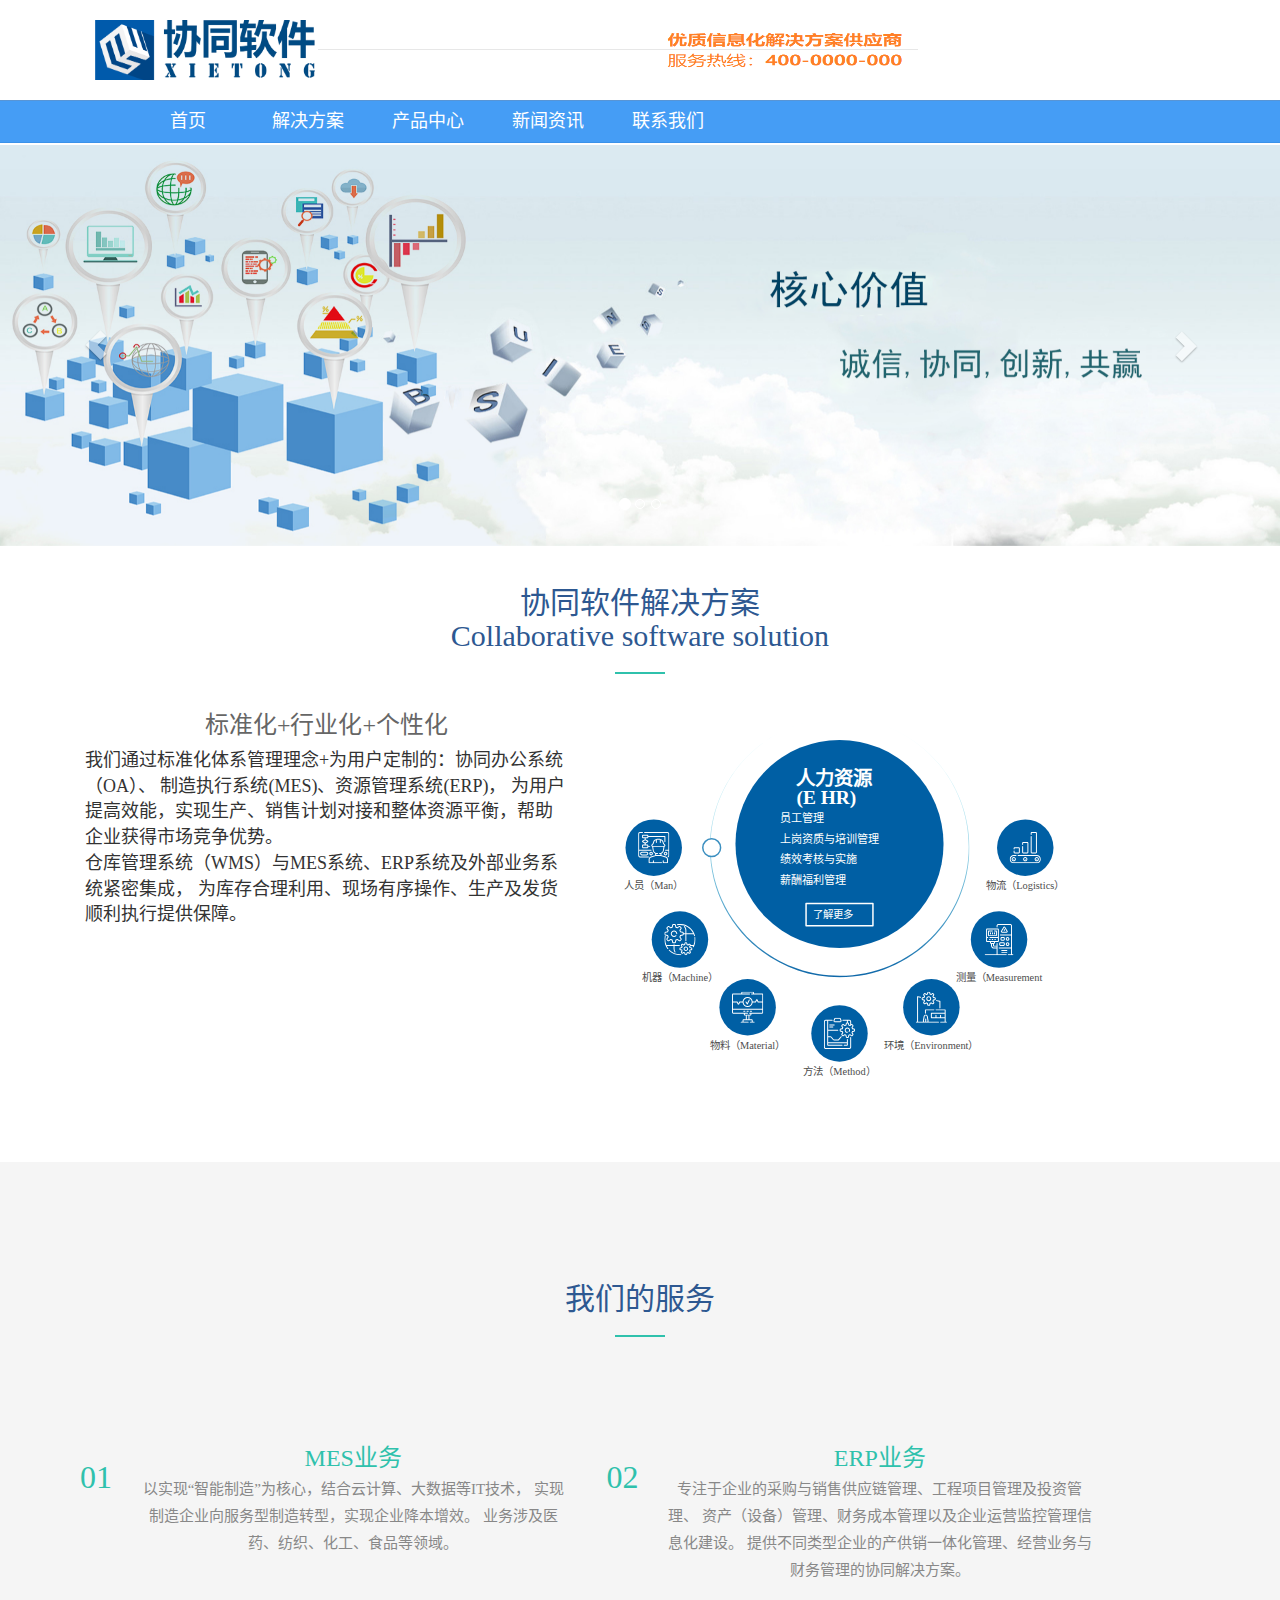
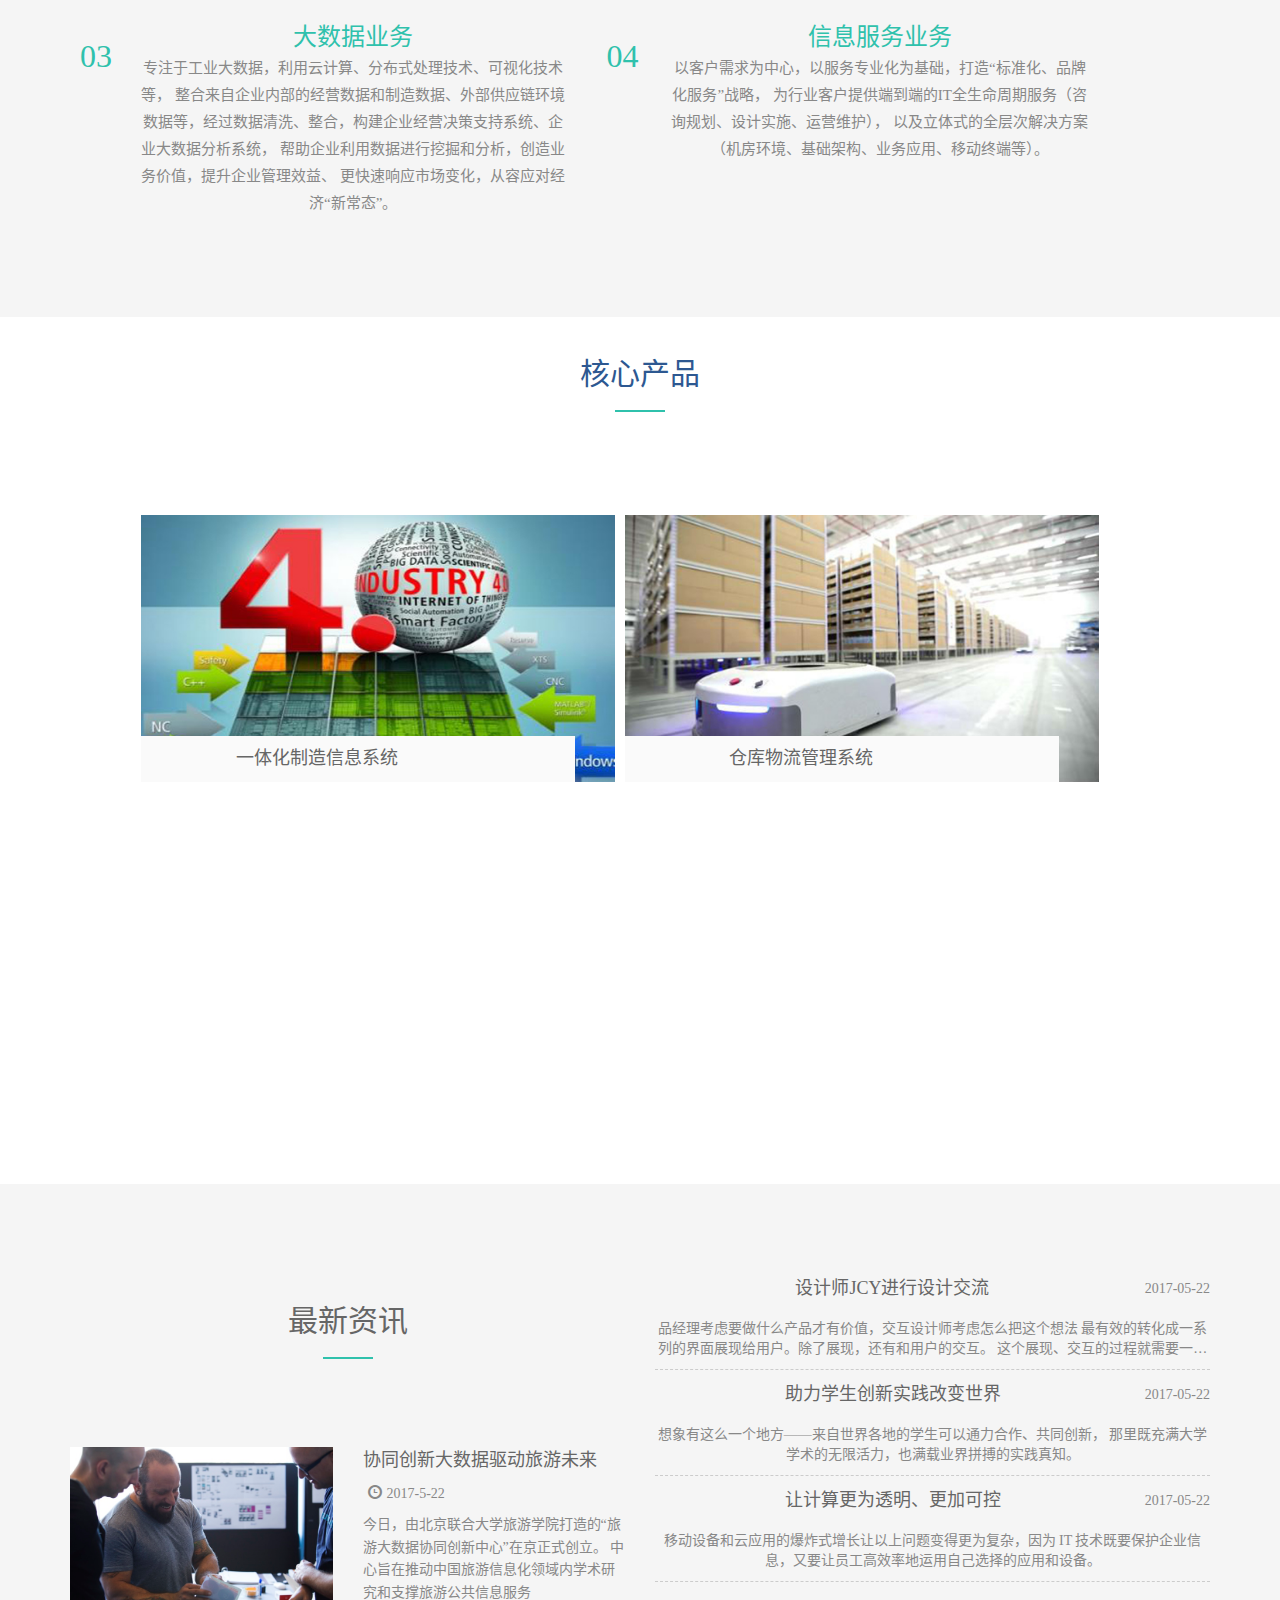
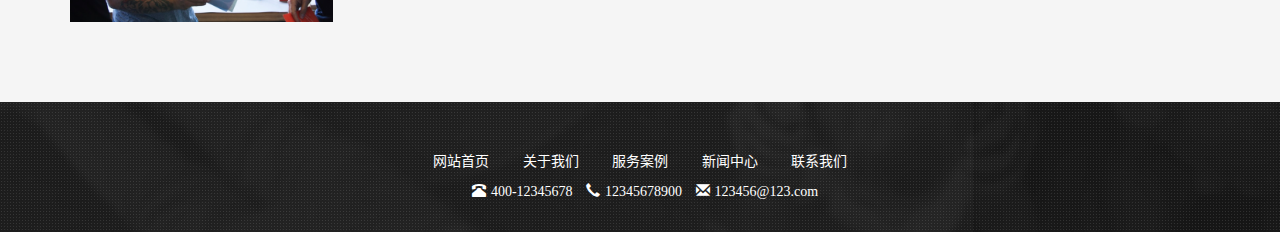
<file: Web/index.html>
<!DOCTYPE HTML>
<html lang="zh-CN">
<head>
<title>协同软件</title>
<meta charset="utf-8" />
<meta name="viewport"
	content="width=device-width, initial-scale=1, maximum-scale=1, user-scalable=no">
<link rel="stylesheet" type="text/css" href="static/css/bootstrap.min.css" />
<link rel="stylesheet" type="text/css" href="static/css/main.css" />
<link href="css/style.css" rel="stylesheet" type="text/css" />
<!-- 圆形图 -->
<script src="js/jquery.min.js"></script>
<script src="js/TweenMax.min.js"></script>
<!-- 核心产品 -->
<title></title>
<link rel="stylesheet" type="text/css" href="demo.css" />
<!-- 新闻资讯 -->	       
</head>
<body>
	&nbsp;
	<div>
			&nbsp;&nbsp;&nbsp;&nbsp;&nbsp;&nbsp;
			&nbsp;&nbsp;&nbsp;&nbsp;&nbsp;&nbsp;
			&nbsp;&nbsp;&nbsp;&nbsp;&nbsp;&nbsp;
			&nbsp;&nbsp;&nbsp;&nbsp;&nbsp;&nbsp;<img src="static/images/banner/xietong-logo.png" width="220px" height="60px"  alt="南通协同软件科技有限公司" />
			<img src="static/images/banner/biaoti.png" width="600px" height="60px"/>
			<!-- <font  color="#C0C0C0" >———————————————————————————————————————</font>  -->
	</div>
	&nbsp;
	<div class="header">
		<div class="nav-bar">
			<!-- <div class="nav-bg"> -->
			<div>
				<div class="nav-top">
					<div class="nav-content">
						<ul class="nav-content-box">
							<li class="index on"><span><a href="index.html"><font
										size="4">首页</font></a></span></li>
							<li class="index on"><span><a
									href="mesProduct.html"><font size="4">解决方案</font></a></span></li>
							<li class="index on"><span><a href="wmsProduct.html"><font
										size="4">产品中心</font></a></span></li>
							<li class="index on"><span><a href="newsCent.html"><font
										size="4">新闻资讯</font></a></span></li>
							<li class="cooperation"><span><a href="contact.html"><font
										size="4">联系我们</font></a></span>
								<ul>
									<li><a href="#">关于我们</a></li>
									<li><a href="#">联系方式</a></li>
								</ul></li>
						</ul>
					</div>
				</div>
			</div>
		</div>
	</div>
	<!--space-->
	<!--横幅-->
	<div class="banner">
		<div id="carousel-example-generic" class="carousel slide"
			data-ride="carousel">
			<!-- Indicators -->
			<ol class="carousel-indicators">
				<li data-target="#carousel-example-generic" data-slide-to="0"
					class="active"></li>
				<li data-target="#carousel-example-generic" data-slide-to="1"></li>
				<li data-target="#carousel-example-generic" data-slide-to="2"></li>
			</ol>
			<!-- 幻灯片包装器 -->
			<div class="carousel-inner" role="listbox">
				<div class="item active">
					<img src="static/images/banner/banner1.jpg">
				</div>
				<div class="item">
					<img src="static/images/banner/banner2.jpg">
				</div>
				<div class="item">
					<img src="static/images/banner/banner3.jpg">
				</div>
			</div>
			<!--控制 -->
			<a class="left carousel-control" href="#carousel-example-generic"
				role="button" data-slide="prev"> <span
				class="glyphicon glyphicon-chevron-left" aria-hidden="true"></span>
				<span class="sr-only">Previous</span>
			</a> <a class="right carousel-control" href="#carousel-example-generic"
				role="button" data-slide="next"> <span
				class="glyphicon glyphicon-chevron-right" aria-hidden="true"></span>
				<span class="sr-only">Next</span>
			</a>
		</div>
	</div>
	<!--honor-->
	<div>
		<div class="container">
			<section class="title">
				<h2>
					<font color="#2d5891">协同软件解决方案<br>Collaborative software solution
					</font>
				</h2>
			</section>
			<div>
				<div class="col-sm-4">
					<div>
						<div>
							<div class="tycon">
								<h3>
									<font size="5px" face="verdana">标准化+行业化+个性化</font>
								</h3>
								<p></p>
							</div>
						</div>
						<p>
							<font size="4px"> 我们通过标准化体系管理理念+为用户定制的：协同办公系统（OA）、
								制造执行系统(MES)、资源管理系统(ERP)，
								为用户提高效能，实现生产、销售计划对接和整体资源平衡，帮助企业获得市场竞争优势。<br>
								仓库管理系统（WMS）与MES系统、ERP系统及外部业务系统紧密集成，
								为库存合理利用、现场有序操作、生产及发货顺利执行提供保障。
							</font>
						</p>
					</div>
				</div>
				<div class="col-sm-4">
					<div>
						<style>
.containery {
	width: 100%;
	height: 480px;
}

#learn-more {
	fill-opacity: 0;
	fill: #fff;
	stroke: #fff;
	stroke-width: 2;
	border-radius: 5px;
	stroke-linejoin: round;
	-webkit-transition: all 250ms ease-in;
	transition: all 250ms ease-in;
	cursor: pointer;
}

#learn-more:hover {
	fill-opacity: 1;
}

#learn-more:hover ~ .learn-more-text {
	fill: #005fa4;
}

.learn-more-text {
	font-family: 'Roboto';
	fill: #fff;
	pointer-events: none;
	font-size: 14px;
	-webkit-transition: all 250ms ease-in;
	transition: all 250ms ease-in;
}

.center {
	fill: #005fa4;
}

.pointer {
	fill: #fff;
	stroke: #3b8fc0;
	stroke-width: 2;
}

.nav-copy {
	font-family: 'Roboto';
	fill: #fff;
	fill-opacity: 1;
	-webkit-transition: all 250ms ease-in;
	transition: all 250ms ease-in;
}

.nav-copy.changing {
	fill-opacity: 0;
}

.service {
	cursor: pointer;
}

.service text {
	font-size: 14px;
	font-family: 'Roboto';
	text-anchor: middle;
}

.service .icon-wrapper {
	-webkit-transform-origin: 50% 50%;
	transform-origin: 50% 50%;
}

.service .icon-wrapper, .service .icon-wrapper>* {
	-webkit-transition: all 250ms ease-in;
	transition: all 250ms ease-in;
}

.service circle {
	fill: #005fa4;
}

.service circle.shadow {
	fill-opacity: 0;
	-webkit-filter: url(#service-shadow);
	filter: url(#service-shadow);
}

.service use {
	fill: #fff;
}

.service text {
	fill: #4d4d4d;
}

.service.active .icon-wrapper, .service:hover .icon-wrapper {
	-webkit-transform: scale(1.15) translateY(-5px);
	transform: scale(1.15) translateY(-5px);
}

.service.active .icon-wrapper, .service.active .icon-wrapper>*, .service:hover .icon-wrapper,
	.service:hover .icon-wrapper>* {
	-webkit-transition: all 250ms ease-out;
	transition: all 250ms ease-out;
}

.service.active .icon-wrapper circle.shadow, .service:hover .icon-wrapper circle.shadow
	{
	fill-opacity: 0.4;
}

.service.active text, .service:hover text {
	fill: #005fa4;
	font-weight: bold;
}
</style>
						</head>
						<body>

							<script src="js/jquery.min.js"></script>
							<script src="js/TweenMax.min.js"></script>

							<div class="containery">
								<svg id="circle-nav-services" width="100%" height="100%"
									viewBox="0 0 650 550">
    <defs>
    <filter id="service-shadow" height="2" width="2" y="-.5" x="-.5">
      <feOffset result="offOut" in="SourceGraphic" dx="0" dy="5" />
      <feGaussianBlur result="blurOut" in="offOut" stdDeviation="12" />
      <feBlend in="SourceGraphic" in2="blurOut" mode="normal" />
    </filter>
  </defs>
  
    <symbol id="circle-nav-copy" viewBox="0 0 300 300">
      <defs>
        <style>
.cls-1 {
	font-size: 28px;
	font-family: Roboto-Bold, Roboto;
	font-weight: 700;
}

.cls-2 {
	letter-spacing: -0.02em;
}

.cls-3 {
	letter-spacing: -0.01em;
}

.cls-4 {
	letter-spacing: -0.01em;
}

.cls-5 {
	font-size: 16px;
	font-family: Roboto-Regular, Roboto;
}

.cls-6 {
	letter-spacing: -0.01em;
}

.cls-7 {
	letter-spacing: -0.01em;
}

.cls-8 {
	letter-spacing: -0.02em;
}

.cls-9 {
	letter-spacing: -0.01em;
}

.cls-10 {
	letter-spacing: 0.01em;
}

.cls-11 {
	letter-spacing: -0.01em;
}

.cls-12 {
	letter-spacing: -0.04em;
}

.cls-13 {
	letter-spacing: -0.02em;
}

.cls-14 {
	letter-spacing: 0.01em;
}

.cls-15 {
	letter-spacing: -0.01em;
}

.cls-16 {
	letter-spacing: -0.06em;
}

.cls-17 {
	letter-spacing: -0.02em;
}

.cls-18 {
	letter-spacing: 0.01em;
}

.cls-19 {
	letter-spacing: 0.02em;
}

.cls-20 {
	letter-spacing: -0.01em;
}

.cls-21 {
	letter-spacing: -0.03em;
}
</style>
      </defs>
      <title>Artboard 1</title>
      <text class="cls-1" transform="translate(99 1865)">物流管理
       <tspan x="7" y="28">（L MS）</tspan>
      </text>
      <text class="cls-5" transform="translate(57 1930)">
        <tspan x="1" y="1">订单管理、采购计划 </tspan>
      	<tspan x="1" y="30">库存管理、帐务管理、远程管理</tspan>
        <tspan x="1" y="60">车辆、驾驶员管理 </tspan>
        <tspan x="1" y="90">服务商平价管理 </tspan>
      </text>
      <text class="cls-1" transform="translate(89 1566)">计量管理
        <tspan x="7" y="28">（M MS）</tspan>
      </text>
      <text class="cls-5" transform="translate(47 1636)">
        <tspan x="1" y="1">计量设备台账管理 </tspan>
        <tspan x="1" y="30">计量标准管理 、周期校验管理</tspan>
        <tspan x="1" y="60">计量器具领用管理 </tspan>
        <tspan x="1" y="90">溯源、报废管理 </tspan>
      </text>
      <text class="cls-1" transform="translate(105 966)">生产制造
        <tspan x="1" y="28">执行(M ES)</tspan>
      </text>
      <text class="cls-5" transform="translate(65 1037)">
         <tspan x="1" y="1">生产计划与跟踪 </tspan>
        <tspan x="1" y="20">制造数据管理、标准管理 </tspan>
        <tspan x="1" y="40">检化验、放行管理</tspan>
        <tspan x="1" y="60">工作中心、设备管理 </tspan>
        <tspan x="1" y="80">成本管理、数据集成分析 </tspan>
        <tspan x="1" y="100">项目看板、偏差CAPA管理 </tspan>
      </text>
      <text class="cls-1" transform="translate(75 666)">仓库/物料管理
       <tspan x="1" y="28">(W MS)</tspan>
      </text>
      <text class="cls-5" transform="translate(83 710)">
        <tspan x="1" y="10">采购需求管理 </tspan>
        <tspan x="1" y="40">库存管理 </tspan>
        <tspan x="1" y="70">入库管理、出库管理</tspan>
        <tspan x="1" y="100">中间库管理 </tspan>
        <tspan x="1" y="120">成本核算、合同、发票管理 </tspan>
      </text>
      <text class="cls-1" transform="translate(87 65)">人力资源
      <tspan x="1" y="28">(E HR)</tspan>
      </text>
      <text class="cls-5" transform="translate(63 108)">
       	<tspan x="1" y="10">员工管理 </tspan>
        <tspan x="1" y="40">上岗资质与培训管理 </tspan>
        <tspan x="1" y="70">绩效考核与实施 </tspan>
        <tspan x="1" y="100">薪酬福利管理 </tspan>
      </text>
      <text class="cls-1" transform="translate(87 365)">设备管理
        <tspan x="1" y="28">(M MS)</tspan>
      </text>
      <text class="cls-5" transform="translate(46 437)">
        <tspan x="10" y="1">点检管理 、现场管理</tspan>
        <tspan x="10" y="30">资材、备件管理 </tspan>
        <tspan x="10" y="60">检修管理</tspan>
        <tspan x="10" y="90">项目、合同管理 、费用管理</tspan>
      </text>
      <text class="cls-1" transform="translate(138 1266)">
        <tspan x="-80" y="28">工作站管理</tspan>
      </text>
      <text class="cls-5" transform="translate(47 1323)">
        <tspan x="10" y="30">工作区及设备清洁</tspan>
        <tspan x="10" y="1">机旁备件、现场原材料管理</tspan>
        <tspan x="10" y="60">危险品控制、化学物品管控</tspan>
        <tspan x="10" y="90">温度、湿度、无尘度监控</tspan>
      </text>
    </symbol>
    <symbol id="industries" viewBox="0 0 512 512">
      <path
										d="M17.528 189.7l29.46 5.893c1.875 5.74 4.193 11.33 6.924 16.708l-16.667 25.002c-5.745 8.618-4.6 20.188 2.725 27.51l13.196 13.197c7.32 7.322 18.892 8.47 27.51 2.724l25.002-16.666c5.378 2.732 10.97 5.05 16.708 6.922l5.893 29.46c2.03 10.157 11.022 17.53 21.378 17.53h18.663c10.357 0 19.35-7.373 21.38-17.528l5.893-29.462c5.74-1.874 11.33-4.19 16.708-6.922l25.003 16.666c8.617 5.745 20.188 4.602 27.51-2.724l13.197-13.197c7.323-7.323 8.47-18.893 2.724-27.51L264.067 212.3c2.73-5.377 5.05-10.97 6.923-16.707l29.46-5.892c10.157-2.03 17.53-11.022 17.53-21.378v-1.248h26.946V277.2c0 4.464 3.618 8.083 8.084 8.083 4.466 0 8.084-3.62 8.084-8.084V167.073H478.82c3.464 8.69 6.444 17.646 8.902 26.85 1.153 4.314 5.583 6.876 9.897 5.725 4.313-1.152 6.876-5.584 5.724-9.898C473.492 78.03 371.78 0 256 0c-14.635 0-29.312 1.246-43.626 3.704-4.4.756-7.354 4.936-6.6 9.336s4.928 7.356 9.337 6.6c13.412-2.303 27.17-3.47 40.89-3.47 92.894 0 176.116 53.604 215.667 134.736H361.095v-45.81c0-24.357-8.524-48.1-24.003-66.854-2.84-3.443-7.937-3.93-11.38-1.09-3.444 2.842-3.93 7.938-1.09 11.382 13.094 15.864 20.304 35.952 20.304 56.56v45.812H317.98v-1.247c0-10.357-7.373-19.35-17.53-21.38l-29.46-5.892c-1.874-5.74-4.192-11.33-6.923-16.708l16.668-25c5.745-8.62 4.6-20.19-2.725-27.512l-13.196-13.196c-7.32-7.323-18.89-8.47-27.51-2.725l-25.002 16.667c-5.378-2.732-10.97-5.05-16.708-6.923L189.7 17.53C187.67 7.372 178.68 0 168.32 0H149.66c-10.356 0-19.348 7.372-21.38 17.527l-5.892 29.462c-5.74 1.873-11.33 4.19-16.708 6.922L80.676 37.244c-8.617-5.745-20.188-4.602-27.51 2.724L39.97 53.165c-7.323 7.323-8.47 18.893-2.724 27.51l16.667 25.002c-2.73 5.378-5.048 10.97-6.922 16.708l-29.46 5.892C7.37 130.31 0 139.3 0 149.657v18.664c0 10.358 7.372 19.35 17.528 21.38zm-1.36-40.042c0-2.676 1.906-5 4.53-5.524l34.205-6.84c2.985-.598 5.38-2.82 6.2-5.75 2.18-7.793 5.298-15.315 9.263-22.355 1.494-2.653 1.37-5.92-.318-8.453l-19.35-29.03c-1.485-2.226-1.19-5.216.703-7.11l13.2-13.196c1.89-1.892 4.88-2.188 7.108-.703l29.03 19.353c2.532 1.688 5.8 1.81 8.452.317 7.04-3.966 14.56-7.082 22.353-9.262 2.93-.82 5.152-3.215 5.75-6.2l6.84-34.207c.525-2.625 2.85-4.53 5.525-4.53h18.663c2.676 0 5 1.906 5.525 4.53l6.842 34.208c.597 2.984 2.82 5.38 5.75 6.2 7.792 2.18 15.313 5.296 22.353 9.26 2.652 1.494 5.918 1.373 8.452-.316l29.03-19.353c2.225-1.483 5.215-1.19 7.11.704L266.578 64.6c1.894 1.893 2.19 4.883.705 7.11l-19.353 29.03c-1.688 2.532-1.812 5.798-.318 8.45 3.966 7.04 7.082 14.562 9.263 22.357.82 2.93 3.215 5.15 6.2 5.748l34.206 6.84c2.626.526 4.53 2.85 4.53 5.525v18.663c0 2.677-1.906 5-4.53 5.525l-34.205 6.84c-2.985.598-5.38 2.82-6.2 5.75-2.18 7.793-5.298 15.315-9.263 22.355-1.494 2.652-1.37 5.92.318 8.452l19.353 29.03c1.484 2.226 1.19 5.216-.704 7.11l-13.2 13.196c-1.89 1.892-4.88 2.188-7.108.704l-29.03-19.353c-2.534-1.69-5.8-1.812-8.452-.318-7.04 3.966-14.562 7.082-22.353 9.262-2.93.82-5.152 3.215-5.75 6.2l-6.84 34.207c-.525 2.626-2.85 4.53-5.525 4.53H149.66c-2.676 0-5-1.905-5.525-4.53l-6.842-34.207c-.597-2.984-2.82-5.38-5.75-6.2-7.792-2.18-15.313-5.296-22.353-9.26-1.235-.696-2.602-1.04-3.968-1.04-1.566 0-3.13.454-4.484 1.357l-29.03 19.353c-2.226 1.483-5.215 1.19-7.11-.704l-13.195-13.2c-1.894-1.892-2.19-4.882-.705-7.11l19.353-29.028c1.69-2.533 1.813-5.8.32-8.452-3.967-7.04-7.083-14.56-9.264-22.356-.82-2.93-3.215-5.15-6.2-5.748l-34.206-6.84c-2.625-.525-4.53-2.85-4.53-5.525V149.66z" />
      <path
										d="M158.99 212.345c14.046 0 27.31-5.413 37.34-15.244 3.19-3.124 3.24-8.243.115-11.43-3.126-3.193-8.245-3.24-11.43-.117-6.993 6.85-16.236 10.624-26.027 10.624-20.505 0-37.187-16.683-37.187-37.187 0-20.505 16.684-37.187 37.188-37.187 20.505 0 37.187 16.683 37.187 37.187 0 4.465 3.62 8.084 8.084 8.084 4.465 0 8.083-3.62 8.083-8.084 0-29.42-23.936-53.356-53.356-53.356S105.63 129.57 105.63 158.99c.004 29.42 23.94 53.355 53.36 53.355zM353.01 369.718c-20.505 0-37.187 16.683-37.187 37.187 0 20.505 16.683 37.187 37.187 37.187 20.505 0 37.187-16.683 37.187-37.187 0-20.505-16.682-37.187-37.187-37.187zm0 58.206c-11.59 0-21.02-9.43-21.02-21.02s9.43-21.018 21.02-21.018 21.02 9.43 21.02 21.02-9.43 21.018-21.02 21.018z" />
      <path
										d="M509.79 222.216c-.584-4.427-4.652-7.538-9.073-6.958-4.426.584-7.542 4.646-6.958 9.073 1.373 10.42 2.07 21.077 2.07 31.67 0 30.53-5.84 60.79-17.047 88.927h-42.726c-.696-2.988-2.206-5.808-4.493-8.093l-8.483-8.483c-5.678-5.677-14.648-6.564-21.327-2.11l-14.686 9.79c-2.61-1.255-5.288-2.365-8.022-3.323l-3.46-17.306c-1.576-7.873-8.547-13.587-16.576-13.587h-12c-8.028 0-15 5.715-16.574 13.588l-3.46 17.307c-2.735.96-5.413 2.068-8.023 3.323l-14.686-9.79c-6.68-4.454-15.65-3.566-21.327 2.11l-8.485 8.485c-5.678 5.678-6.565 14.65-2.11 21.33l9.788 14.684c-1.255 2.61-2.365 5.287-3.323 8.02l-17.308 3.462c-7.873 1.575-13.587 8.546-13.587 16.575v11.998c0 8.03 5.715 15 13.588 16.575l17.307 3.46c.958 2.735 2.068 5.413 3.323 8.023l-9.79 14.684c-4.454 6.68-3.567 15.652 2.113 21.33l8.483 8.484c5.68 5.68 14.65 6.566 21.327 2.113l14.686-9.79c2.61 1.254 5.288 2.364 8.022 3.322l3.46 17.306c1.576 7.875 8.547 13.59 16.576 13.59h12c8.028 0 15-5.716 16.574-13.59l3.46-17.305c2.735-.96 5.413-2.068 8.023-3.323l14.686 9.79c6.682 4.456 15.652 3.566 21.327-2.11l8.485-8.485c5.678-5.678 6.565-14.65 2.11-21.33l-9.788-14.684c1.255-2.61 2.365-5.288 3.323-8.022l17.308-3.46c7.873-1.575 13.587-8.546 13.587-16.575v-11.998c0-8.03-5.715-15-13.587-16.575l-17.308-3.46c-.958-2.735-2.068-5.413-3.323-8.023l7.834-11.754h39.914c-1.742 3.575-3.575 7.11-5.5 10.595-2.156 3.91-.736 8.828 3.173 10.985 3.908 2.158 8.826.737 10.983-3.173 4.11-7.446 7.833-15.09 11.164-22.902.14-.282.264-.575.372-.874C505.076 324.34 512 290.324 512 256c0-11.298-.744-22.665-2.21-33.784zm-68.444 177.97c.342.07.59.372.59.72v11.998c0 .35-.247.652-.59.72l-21.99 4.398c-2.985.597-5.38 2.82-6.2 5.75-1.34 4.787-3.253 9.407-5.69 13.73-1.493 2.653-1.37 5.92.32 8.453l12.44 18.662c.193.29.155.68-.092.926l-8.485 8.484c-.248.246-.638.285-.927.092l-18.662-12.442c-2.533-1.69-5.8-1.81-8.45-.317-4.327 2.437-8.946 4.35-13.733 5.69-2.93.82-5.15 3.216-5.748 6.2l-4.4 21.99c-.067.343-.37.592-.72.592h-11.997c-.348 0-.65-.248-.72-.59l-4.398-21.99c-.597-2.986-2.82-5.38-5.748-6.2-4.787-1.34-9.408-3.255-13.732-5.69-1.235-.696-2.602-1.04-3.968-1.04-1.566 0-3.13.454-4.484 1.357L295.3 474.12c-.29.194-.68.154-.926-.092l-8.483-8.483c-.246-.247-.285-.636-.09-.928l12.44-18.662c1.687-2.533 1.81-5.8.317-8.452-2.437-4.325-4.35-8.944-5.69-13.73-.82-2.932-3.214-5.153-6.2-5.75l-21.988-4.4c-.344-.068-.593-.37-.593-.72v-11.998c0-.35.248-.652.59-.72l21.99-4.398c2.986-.597 5.38-2.82 6.2-5.75 1.34-4.787 3.254-9.407 5.69-13.73 1.494-2.653 1.37-5.92-.318-8.453l-12.44-18.662c-.195-.29-.157-.68.09-.926l8.485-8.484c.245-.247.637-.286.926-.092l18.663 12.44c2.532 1.69 5.8 1.81 8.452.318 4.326-2.436 8.945-4.35 13.732-5.69 2.93-.82 5.15-3.215 5.748-6.2l4.398-21.99c.068-.342.372-.59.72-.59h11.998c.35 0 .652.247.72.59l4.4 21.99c.596 2.985 2.818 5.38 5.747 6.2 4.787 1.34 9.408 3.254 13.732 5.69 2.65 1.493 5.917 1.37 8.45-.317l18.663-12.44c.29-.195.68-.156.927.092l8.483 8.483c.247.247.286.636.092.928l-12.44 18.662c-1.688 2.533-1.812 5.8-.318 8.452 2.437 4.324 4.35 8.944 5.69 13.73.82 2.932 3.214 5.153 6.2 5.75l21.99 4.4zM271.08 495.365c-4.99.31-10.062.467-15.08.467-64.06 0-124.29-24.947-169.586-70.244-3.158-3.158-8.276-3.156-11.433 0s-3.156 8.275 0 11.432C123.334 485.372 187.62 512 256 512c5.35 0 10.76-.167 16.08-.497 4.456-.276 7.845-4.113 7.568-8.57-.275-4.454-4.075-7.85-8.568-7.568z" />
      <path
										d="M40.313 361.095h110.592v45.81c0 20.864 6.1 41.026 17.646 58.306 1.558 2.335 4.12 3.596 6.73 3.596 1.542 0 3.103-.442 4.483-1.362 3.712-2.48 4.71-7.5 2.23-11.213-9.76-14.612-14.92-31.67-14.92-49.323v-45.81h80.842c4.466 0 8.084-3.62 8.084-8.085 0-4.465-3.62-8.084-8.085-8.084h-80.842V339c0-4.465-3.618-8.084-8.084-8.084-4.467 0-8.085 3.62-8.085 8.084v5.928H33.137c-11.19-27.992-16.97-58.004-16.97-88.928 0-17.193 1.828-34.352 5.433-50.998.945-4.363-1.826-8.667-6.19-9.612-4.37-.943-8.666 1.827-9.612 6.19C1.95 219.348 0 237.657 0 256c0 55.886 17.686 108.983 51.146 153.554 2.68 3.57 7.748 4.292 11.32 1.61 3.57-2.68 4.29-7.747 1.61-11.318-9.212-12.272-17.15-25.234-23.763-38.75z" />
    </symbol>
    <symbol id="validation" viewBox="0 0 512 512">
      <path
										d="M245.221 328.758h21.558c4.465 0 8.084-3.62 8.084-8.084 0-4.465-3.62-8.084-8.084-8.084h-21.558c-4.465 0-8.084 3.62-8.084 8.084 0 4.464 3.619 8.084 8.084 8.084zM299.116 328.758h21.558c4.465 0 8.084-3.62 8.084-8.084 0-4.465-3.62-8.084-8.084-8.084h-21.558c-4.465 0-8.084 3.62-8.084 8.084 0 4.464 3.619 8.084 8.084 8.084zM243.884 206.589c1.505 2.258 4.034 3.6 6.725 3.6.167 0 .335-.005.503-.016 2.876-.179 5.44-1.876 6.728-4.453l32.337-64.674c1.997-3.994.378-8.85-3.615-10.846-3.991-1.996-8.848-.377-10.846 3.615l-26.108 52.213-13.831-20.745c-2.477-3.714-7.496-4.719-11.21-2.242-3.716 2.476-4.719 7.496-2.242 11.21l21.559 32.338zM191.326 328.758h21.558c4.465 0 8.084-3.62 8.084-8.084 0-4.465-3.62-8.084-8.084-8.084h-21.558c-4.465 0-8.084 3.62-8.084 8.084 0 4.464 3.62 8.084 8.084 8.084z" />
      <path
										d="M493.137 32.337H361.095V18.863c0-10.4-8.463-18.863-18.863-18.863H169.768c-10.401 0-18.863 8.463-18.863 18.863v13.474H18.863C8.463 32.337 0 40.799 0 51.2v291.032c0 10.401 8.463 18.863 18.863 18.863h175.158v13.474c0 10.401 8.463 18.863 18.863 18.863h13.474v59.284h-35.032c-10.401 0-18.863 8.463-18.863 18.863v24.253H148.21c-4.465 0-8.084 3.62-8.084 8.084 0 4.465 3.62 8.084 8.084 8.084h118.568c4.465 0 8.084-3.62 8.084-8.084 0-4.465-3.62-8.084-8.084-8.084h-78.147v-24.253c0-1.485 1.209-2.695 2.695-2.695h129.347c1.485 0 2.695 1.209 2.695 2.695v24.253h-24.253c-4.465 0-8.084 3.62-8.084 8.084 0 4.465 3.62 8.084 8.084 8.084h64.674c4.465 0 8.084-3.62 8.084-8.084 0-4.465-3.62-8.084-8.084-8.084h-24.253v-24.253c0-10.401-8.463-18.863-18.863-18.863h-35.032v-59.284h13.474c10.401 0 18.863-8.463 18.863-18.863v-13.474h175.158c10.401 0 18.863-8.463 18.863-18.863V51.2c.001-10.401-8.462-18.863-18.862-18.863zM269.474 452.716h-26.947v-59.284h26.947v59.284zm226.358-110.484c0 1.485-1.209 2.695-2.695 2.695h-204.8c-4.465 0-8.084 3.62-8.084 8.084 0 4.465 3.62 8.084 8.084 8.084h13.474v13.474c0 1.485-1.209 2.695-2.695 2.695h-86.232c-1.485 0-2.695-1.209-2.695-2.695v-13.474H256c4.465 0 8.084-3.62 8.084-8.084 0-4.465-3.62-8.084-8.084-8.084H18.863c-1.485 0-2.695-1.209-2.695-2.695v-45.81h479.663v45.81zm0-61.979H16.168v-102.4H78.54l14.504 29.007c2.297 4.594 6.915 7.447 12.051 7.447s9.754-2.854 12.051-7.448l14.504-29.006h41.201c4.08 42.284 39.814 75.453 83.149 75.453s79.069-33.169 83.149-75.453h46.199c3.062 0 5.862-1.73 7.231-4.469l14.327-28.654 14.327 28.654c1.369 2.739 4.168 4.469 7.231 4.469h67.368v102.4zm-307.2-110.485c0-37.146 30.222-67.368 67.368-67.368s67.368 30.222 67.368 67.368-30.222 67.369-67.368 67.369-67.368-30.222-67.368-67.369zm307.2-8.084H433.46l-14.504-29.007c-2.297-4.594-6.915-7.447-12.051-7.447s-9.754 2.854-12.051 7.448l-14.503 29.006h-41.203c-4.08-42.284-39.814-75.453-83.149-75.453S176.93 119.4 172.85 161.684h-46.198c-3.062 0-5.861 1.73-7.231 4.469l-14.327 28.655-14.327-28.655c-1.369-2.739-4.168-4.469-7.231-4.469H16.168V51.2c0-1.485 1.209-2.695 2.695-2.695h269.474c4.465 0 8.084-3.62 8.084-8.084 0-4.465-3.62-8.084-8.084-8.084H167.074V18.863c0-1.485 1.209-2.695 2.695-2.695h172.463c1.485 0 2.695 1.209 2.695 2.695v13.474h-24.253c-4.465 0-8.084 3.62-8.084 8.084 0 4.465 3.62 8.084 8.084 8.084h172.463c1.485 0 2.695 1.209 2.695 2.695v110.484z" />
</symbol>
    <symbol id="engineering" viewBox="0 0 512 512">
      <path
										d="M482.358 0H105.095c-4.465 0-8.084 3.619-8.084 8.084s3.62 8.084 8.084 8.084h377.263c7.43 0 13.474 6.044 13.474 13.474v261.389h-45.81c-4.465 0-8.084 3.619-8.084 8.084 0 4.466 3.62 8.084 8.084 8.084h45.81v78.147c0 4.796-2.584 9.271-6.742 11.676-3.864 2.236-5.186 7.181-2.95 11.046 1.498 2.589 4.213 4.037 7.005 4.037 1.373 0 2.766-.35 4.041-1.088 9.137-5.286 14.815-15.123 14.815-25.671V29.642C512 13.298 498.703 0 482.358 0z" />
      <path
										d="M420.379 353.01c0 16.344 13.297 29.642 29.642 29.642s29.642-13.298 29.642-29.642-13.297-29.642-29.642-29.642-29.642 13.298-29.642 29.642zm29.642-13.473c7.43 0 13.474 6.044 13.474 13.474s-6.044 13.474-13.474 13.474-13.474-6.044-13.474-13.474 6.044-13.474 13.474-13.474zM177.853 406.905c0-4.466-3.62-8.084-8.084-8.084H29.642c-7.43 0-13.474-6.044-13.474-13.474V307.2h196.716c4.465 0 8.084-3.618 8.084-8.084 0-4.466-3.62-8.084-8.084-8.084H16.168V29.642c0-7.43 6.044-13.474 13.474-13.474h43.116c4.465 0 8.084-3.619 8.084-8.084S77.223 0 72.758 0H29.642C13.297 0 0 13.298 0 29.642v355.705c0 16.344 13.297 29.642 29.642 29.642h140.126c4.465 0 8.085-3.618 8.085-8.084z" />
      <path
										d="M453.953 400.724l-71.302-21.391v-25.285c5.782-2.746 11.217-6.263 16.143-10.489 13.183-11.309 21.896-26.992 24.537-44.158l8.985-58.407c8.768-3.359 15.009-11.862 15.009-21.796 0-6.231-2.426-12.089-6.832-16.495v-.001l-15.744-15.743-11.127-33.382c-6.435-19.303-23.528-32.768-43.452-34.755-2.979-6.503-9.551-11.032-17.16-11.032h-43.116c-7.609 0-14.18 4.529-17.16 11.032-19.924 1.987-37.017 15.452-43.452 34.755l-11.127 33.382-15.744 15.743c-4.406 4.406-6.833 10.265-6.833 16.496 0 9.934 6.241 18.438 15.009 21.796l8.985 58.407c2.641 17.167 11.356 32.849 24.537 44.158 4.926 4.225 10.361 7.741 16.143 10.489v25.285l-71.302 21.391c-21.824 6.547-36.488 26.255-36.488 49.041v43.372c0 10.401 8.463 18.863 18.863 18.863h194.021c4.465 0 8.084-3.618 8.084-8.084 0-4.466-3.62-8.084-8.084-8.084H258.695v-24.253c0-4.466-3.62-8.084-8.084-8.084s-8.084 3.618-8.084 8.084v24.253h-51.2c-1.485 0-2.695-1.208-2.695-2.695v-43.372c0-15.59 10.033-29.075 24.965-33.555l75.926-22.778h83.859l75.927 22.778c14.932 4.48 24.965 17.965 24.965 33.555v43.372c0 1.486-1.209 2.695-2.695 2.695h-51.2v-24.253c0-4.466-3.62-8.084-8.084-8.084s-8.084 3.618-8.084 8.084v32.337c0 4.466 3.62 8.084 8.084 8.084h59.284c10.401 0 18.863-8.463 18.863-18.863v-43.372c0-22.786-14.664-42.494-36.489-49.041zM238.908 226.357c-3.948 0-7.159-3.212-7.159-7.16 0-1.912.745-3.71 2.096-5.062l17.093-17.092c.887-.888 1.557-1.97 1.953-3.16l11.731-35.192c4.041-12.123 14.224-20.88 26.411-23.287v34.365c0 4.466 3.62 8.084 8.084 8.084 4.465 0 8.084-3.619 8.084-8.084v-43.116c0-1.486 1.209-2.695 2.695-2.695h43.116c1.485 0 2.695 1.208 2.695 2.695v43.116c0 4.466 3.62 8.084 8.084 8.084s8.084-3.619 8.084-8.084v-34.364c12.187 2.407 22.368 11.164 26.409 23.287l11.731 35.192c.397 1.191 1.066 2.273 1.953 3.16l17.092 17.091c1.333 1.333 2.098 3.179 2.098 5.063 0 3.949-3.211 7.16-7.159 7.16v-.001H238.908zm112.514 134.738c5.093 0 10.142-.536 15.064-1.578v17.746h-70.063v-17.746c4.922 1.042 9.969 1.578 15.064 1.578h9.189c4.465 0 8.084-3.618 8.084-8.084 0-4.466-3.62-8.084-8.084-8.084h-9.189c-28.132 0-51.655-20.181-55.932-47.986l-8.372-54.414h168.542l-8.371 54.414c-4.278 27.804-27.8 47.986-55.932 47.986-4.465 0-8.084 3.618-8.084 8.084-.002 4.465 3.618 8.084 8.084 8.084zM61.979 323.368c-16.345 0-29.642 13.298-29.642 29.642s13.297 29.642 29.642 29.642h75.453c16.345 0 29.642-13.298 29.642-29.642s-13.297-29.642-29.642-29.642H61.979zm88.926 29.642c0 7.43-6.044 13.474-13.474 13.474H61.979c-7.43 0-13.474-6.044-13.474-13.474s6.044-13.474 13.474-13.474h75.453c7.429.001 13.473 6.045 13.473 13.474z" />
      <path
										d="M153.6 43.116H78.147c-7.43 0-13.474 6.044-13.474 13.474v32.337c0 7.43 6.044 13.474 13.474 13.474h29.642v19.257l-35.665 17.833c-4.596 2.296-7.45 6.915-7.45 12.052v4.118c0 5.137 2.854 9.756 7.448 12.051l35.668 17.834V204.8H78.147c-7.43 0-13.474 6.044-13.474 13.474v32.337c0 7.43 6.044 13.474 13.474 13.474H153.6c7.43 0 13.474-6.044 13.474-13.474v-8.084h24.253c4.465 0 8.084-3.618 8.084-8.084 0-4.466-3.62-8.084-8.084-8.084h-24.253v-8.084c0-7.43-6.044-13.474-13.474-13.474h-29.642v-19.257l35.665-17.833c4.596-2.296 7.45-6.915 7.45-12.052v-4.118c0-5.137-2.854-9.756-7.448-12.051l-35.668-17.834V102.4H153.6c7.43 0 13.474-6.044 13.474-13.474v-8.084h264.084v78.147c0 4.466 3.62 8.084 8.084 8.084 4.465 0 8.084-3.618 8.084-8.084V72.758c0-4.466-3.62-8.084-8.084-8.084H167.074V56.59c0-7.43-6.044-13.474-13.474-13.474zm-2.695 177.852v26.947H80.842v-26.947h70.063zm0-67.76v.786l-35.032 17.516-35.032-17.516v-.786l35.032-17.516 35.032 17.516zm0-66.976H80.842V59.284h70.063v26.948zM183.242 353.01c0 16.344 13.297 29.642 29.642 29.642s29.642-13.298 29.642-29.642-13.297-29.642-29.642-29.642-29.642 13.298-29.642 29.642zm43.116 0c0 7.43-6.044 13.474-13.474 13.474s-13.474-6.044-13.474-13.474 6.044-13.474 13.474-13.474 13.474 6.045 13.474 13.474z" />
</symbol>
    <symbol id="management" viewBox="0 0 512 512">
      <path
										d="M174.91 70.063h97.505c6.268 0 12.107-3.097 15.621-8.287 3.514-5.19 4.222-11.763 1.895-17.582l-12.935-32.337C274.115 4.654 267.24 0 259.482 0h-71.636c-7.76 0-14.635 4.654-17.516 11.858l-12.935 32.337c-2.327 5.82-1.619 12.393 1.895 17.582s9.353 8.286 15.62 8.286zm-2.502-19.864l12.935-32.337c.412-1.028 1.394-1.693 2.502-1.693h71.636c1.108 0 2.09.665 2.502 1.693l12.935 32.337c.462 1.155.028 2.068-.271 2.511-.299.443-.987 1.185-2.231 1.185H174.91c-1.244 0-1.933-.743-2.231-1.185-.299-.442-.732-1.356-.271-2.511zM177.853 115.874c0-4.466-3.619-8.084-8.084-8.084H94.316c-4.466 0-8.084 3.618-8.084 8.084 0 4.466 3.619 8.084 8.084 8.084h75.453c4.465 0 8.084-3.619 8.084-8.084zM496.836 176.277l-22.163-4.432c-1.332-3.935-2.926-7.781-4.765-11.503l12.537-18.806c4.97-7.456 3.98-17.465-2.356-23.802l-10.369-10.369c-5.945-5.945-15.123-7.185-22.393-3.208V61.979c0-16.344-13.298-29.642-29.642-29.642H309.895c-4.466 0-8.084 3.618-8.084 8.084 0 4.466 3.618 8.084 8.084 8.084h67.369v26.981c-8.639.347-16.037 6.592-17.744 15.13l-4.432 22.162c-3.935 1.332-7.78 2.926-11.504 4.766l-18.805-12.537c-7.457-4.97-17.466-3.979-23.802 2.356l-10.369 10.369c-6.336 6.337-7.326 16.346-2.356 23.802l12.537 18.805c-1.84 3.724-3.434 7.57-4.766 11.504l-22.161 4.432c-8.786 1.757-15.164 9.536-15.164 18.497v14.664c0 8.961 6.378 16.74 15.164 18.497l22.161 4.432c1.332 3.935 2.927 7.78 4.766 11.504l-12.537 18.805c-4.97 7.456-3.98 17.465 2.356 23.802l10.369 10.369c6.337 6.335 16.346 7.329 23.802 2.356l18.805-12.537c3.724 1.84 7.57 3.434 11.504 4.766l4.432 22.161c1.757 8.786 9.536 15.164 18.497 15.164h14.664c8.961 0 16.74-6.378 18.497-15.164l4.432-22.161c3.935-1.332 7.78-2.926 11.504-4.766l18.805 12.537c7.458 4.971 17.467 3.98 23.802-2.356l10.369-10.369c6.336-6.337 7.326-16.346 2.356-23.802l-12.537-18.805c1.84-3.724 3.434-7.57 4.766-11.504l22.161-4.432c8.786-1.757 15.164-9.536 15.164-18.497v-14.664c0-8.959-6.378-16.738-15.164-18.495zM393.432 48.505h24.253c7.43 0 13.474 6.044 13.474 13.474v52.869l-4.045 2.697c-3.724-1.84-7.57-3.434-11.504-4.766l-4.432-22.161c-1.707-8.538-9.105-14.783-17.744-15.13V48.505zm102.4 160.932c0 1.279-.911 2.392-2.167 2.642l-26.877 5.375c-2.985.597-5.38 2.819-6.2 5.749-1.674 5.986-4.069 11.767-7.118 17.181-1.494 2.653-1.37 5.919.318 8.452l15.205 22.807c.71 1.065.568 2.495-.337 3.4l-10.369 10.369c-.905.906-2.334 1.048-3.4.337l-22.807-15.205c-2.534-1.69-5.8-1.811-8.452-.318-5.413 3.049-11.194 5.443-17.181 7.118-2.931.82-5.152 3.215-5.75 6.2l-5.375 26.877c-.25 1.256-1.361 2.167-2.642 2.167h-14.664c-1.279 0-2.392-.911-2.642-2.167l-5.375-26.877c-.597-2.985-2.819-5.38-5.75-6.2-5.986-1.674-11.767-4.069-17.181-7.118-1.235-.695-2.602-1.04-3.968-1.04-1.567 0-3.13.455-4.484 1.358l-22.807 15.205c-1.066.71-2.494.569-3.4-.337l-10.369-10.369c-.905-.904-1.048-2.335-.337-3.4l15.205-22.807c1.688-2.533 1.812-5.799.318-8.452-3.049-5.413-5.443-11.194-7.118-17.181-.82-2.931-3.215-5.152-6.2-5.75l-26.877-5.375c-1.256-.25-2.167-1.361-2.167-2.642v-14.664c0-1.279.911-2.392 2.167-2.642l26.877-5.375c2.985-.597 5.38-2.819 6.2-5.75 1.674-5.986 4.069-11.767 7.118-17.181 1.494-2.653 1.37-5.919-.318-8.452l-15.205-22.807c-.71-1.065-.568-2.495.337-3.4l10.369-10.369c.904-.907 2.333-1.049 3.4-.337l22.807 15.205c2.533 1.689 5.799 1.81 8.452.318 5.413-3.049 11.194-5.443 17.181-7.118 2.931-.82 5.152-3.215 5.75-6.2l5.375-26.877c.25-1.256 1.361-2.167 2.642-2.167h14.664c1.279 0 2.392.911 2.642 2.167l5.375 26.877c.597 2.985 2.819 5.38 5.75 6.2 5.986 1.674 11.767 4.069 17.181 7.118 2.653 1.494 5.919 1.372 8.452-.318l22.807-15.205c1.066-.711 2.495-.569 3.4.337l10.369 10.369c.905.904 1.048 2.335.337 3.4l-15.205 22.807c-1.688 2.533-1.812 5.799-.318 8.452 3.047 5.41 5.442 11.191 7.118 17.182.82 2.93 3.215 5.151 6.2 5.748l26.877 5.375c1.256.25 2.167 1.361 2.167 2.642v14.666z" />
      <path
										d="M385.347 158.451c-24.072 0-43.655 19.583-43.655 43.655s19.583 43.655 43.655 43.655c4.466 0 8.084-3.618 8.084-8.084 0-4.466-3.618-8.084-8.084-8.084-15.156 0-27.486-12.33-27.486-27.486s12.33-27.486 27.486-27.486 27.486 12.33 27.486 27.486c0 6.079-1.942 11.837-5.617 16.653-2.709 3.549-2.028 8.622 1.522 11.331 3.549 2.71 8.623 2.026 11.331-1.522 5.844-7.657 8.932-16.809 8.932-26.462.001-24.073-19.582-43.656-43.654-43.656zM94.316 140.126c-4.466 0-8.084 3.618-8.084 8.084 0 4.466 3.619 8.084 8.084 8.084h53.895c4.466 0 8.084-3.618 8.084-8.084 0-4.466-3.618-8.084-8.084-8.084H94.316z" />
      <path
										d="M439.242 312.589c-4.466 0-8.084 3.618-8.084 8.084v161.684c0 7.43-6.044 13.474-13.474 13.474H29.642c-7.43 0-13.474-6.044-13.474-13.474V61.979c0-7.43 6.044-13.474 13.474-13.474h24.253v390.737c0 10.401 8.463 18.863 18.863 18.863h226.358c4.466 0 8.084-3.619 8.084-8.084 0-4.466-3.618-8.084-8.084-8.084H72.758c-1.486 0-2.695-1.208-2.695-2.695v-24.253h307.2v24.254c0 1.486-1.208 2.695-2.695 2.695h-43.116c-4.466 0-8.084 3.619-8.084 8.084s3.619 8.084 8.084 8.084h43.116c10.401 0 18.863-8.463 18.863-18.863v-86.232c0-4.466-3.618-8.084-8.084-8.084-4.466 0-8.084 3.618-8.084 8.084v45.81h-307.2V317.98h35.449c4.115 0 7.949 1.843 10.521 5.056l30.17 37.712c5.655 7.07 14.092 11.125 23.147 11.125h57.547c8.602 0 16.768-3.728 22.4-10.23l40.263-46.456c2.924-3.374 2.559-8.48-.815-11.404-3.374-2.923-8.479-2.559-11.404.815l-40.263 46.457c-2.56 2.955-6.27 4.649-10.181 4.649h-57.546c-4.117 0-7.951-1.843-10.521-5.056l-30.17-37.713c-5.657-7.069-14.095-11.124-23.147-11.124h-35.45V210.19h158.451c4.466 0 8.084-3.618 8.084-8.084 0-4.466-3.618-8.084-8.084-8.084H70.063V48.505h67.369c4.466 0 8.084-3.618 8.084-8.084 0-4.466-3.618-8.084-8.084-8.084H29.642C13.298 32.337 0 45.635 0 61.979v420.379C0 498.702 13.298 512 29.642 512h388.042c16.344 0 29.642-13.298 29.642-29.642V320.674c0-4.466-3.618-8.085-8.084-8.085z" />
</symbol>
    <symbol id="manufacturing" viewBox="0 0 512 512">
      <path
										d="M503.916 495.832h-13.474V299.116c0-4.465-3.62-8.084-8.084-8.084H331.453c-4.465 0-8.084 3.62-8.084 8.084s3.62 8.084 8.084 8.084h142.821v37.726H256c-4.465 0-8.084 3.62-8.084 8.084v75.453c0 4.465 3.62 8.084 8.084 8.084h218.274v59.284h-67.368c-4.465 0-8.084 3.62-8.084 8.084 0 4.465 3.62 8.084 8.084 8.084h97.01c4.465 0 8.084-3.62 8.084-8.084 0-4.464-3.62-8.083-8.084-8.083zm-29.642-75.453H414.99v-35.032c0-4.465-3.62-8.084-8.084-8.084-4.465 0-8.084 3.62-8.084 8.084v35.032h-59.284v-35.032c0-4.465-3.62-8.084-8.084-8.084s-8.084 3.62-8.084 8.084v35.032h-59.284v-59.284h210.189v59.284zM212.884 156.295c22.289 0 40.421-18.132 40.421-40.421s-18.132-40.421-40.421-40.421-40.421 18.132-40.421 40.421c0 22.288 18.133 40.421 40.421 40.421zm0-64.674c13.373 0 24.253 10.879 24.253 24.253 0 13.373-10.879 24.253-24.253 24.253s-24.253-10.879-24.253-24.253c.001-13.374 10.88-24.253 24.253-24.253z" />
      <path
										d="M374.568 495.832H206.949c2.931-5.731 3.932-12.305 2.756-18.776l-13.719-75.453c-2.564-14.103-14.829-24.34-29.164-24.34h-7.132c-14.335 0-26.599 10.237-29.164 24.34l-13.719 75.453c-1.177 6.471-.175 13.045 2.756 18.776H37.726V93.456l38.714 7.97c4.372.902 8.648-1.914 9.548-6.287.9-4.373-1.914-8.648-6.287-9.548L31.273 75.62c-2.379-.492-4.854.115-6.738 1.651-1.884 1.535-2.977 3.836-2.977 6.266v412.295H8.084c-4.465 0-8.084 3.62-8.084 8.084C0 508.38 3.62 512 8.084 512h366.484c4.465 0 8.084-3.62 8.084-8.084.001-4.465-3.619-8.084-8.084-8.084zm-183.683-4.841c-2.568 3.076-6.338 4.841-10.345 4.841h-9.201v-45.81c0-4.465-3.62-8.084-8.084-8.084s-8.084 3.62-8.084 8.084v45.81h-9.201c-4.007 0-7.777-1.764-10.345-4.841-2.568-3.076-3.628-7.101-2.912-11.043l13.719-75.453c1.166-6.411 6.74-11.064 13.256-11.064h7.132c6.516 0 12.091 4.652 13.256 11.064l13.719 75.453c.72 3.942-.342 7.966-2.91 11.043zM338.942 155.469l49.1 10.11v101.2c0 4.465 3.62 8.084 8.084 8.084s8.084-3.62 8.084-8.084v-107.79c0-3.836-2.697-7.145-6.454-7.918l-55.555-11.438c-4.372-.903-8.648 1.913-9.548 6.287-.9 4.374 1.916 8.649 6.289 9.549z" />
      <path
										d="M111.386 140.076l19.732 3.946c1.148 3.335 2.5 6.598 4.045 9.765L124 170.531c-4.713 7.069-3.773 16.559 2.234 22.566l9.426 9.426c6.007 6.007 15.498 6.947 22.566 2.234l16.745-11.163c3.167 1.547 6.429 2.897 9.765 4.045l3.946 19.733c1.666 8.33 9.041 14.376 17.536 14.376h13.33c8.495 0 15.87-6.046 17.536-14.376l3.946-19.732c3.335-1.148 6.598-2.5 9.765-4.045l16.745 11.163c7.069 4.711 16.559 3.773 22.566-2.234l9.426-9.426c6.007-6.007 6.947-15.497 2.234-22.566l-11.163-16.745c1.547-3.167 2.898-6.43 4.045-9.765l19.733-3.946c8.33-1.666 14.376-9.041 14.376-17.536v-13.33c0-8.495-6.046-15.87-14.376-17.536l-19.732-3.946c-1.148-3.335-2.5-6.598-4.045-9.765l11.163-16.744c4.713-7.069 3.773-16.559-2.234-22.566l-9.426-9.426c-6.006-6.007-15.497-6.946-22.566-2.234l-16.745 11.163c-3.167-1.547-6.429-2.897-9.765-4.045l-3.946-19.733C235.419 6.046 228.044 0 219.55 0h-13.33c-8.495 0-15.87 6.046-17.536 14.376l-3.946 19.732c-3.335 1.148-6.598 2.5-9.765 4.045L158.229 26.99c-7.07-4.713-16.56-3.773-22.566 2.234l-9.426 9.426c-6.007 6.007-6.947 15.497-2.234 22.566l11.163 16.745c-1.547 3.167-2.897 6.429-4.045 9.765l-19.733 3.946c-8.33 1.666-14.376 9.041-14.376 17.535v13.33c-.001 8.496 6.044 15.871 14.374 17.539zm1.793-30.868c0-.815.58-1.522 1.379-1.682l24.433-4.886c2.984-.597 5.38-2.819 6.2-5.748 1.508-5.389 3.663-10.59 6.405-15.457 1.494-2.653 1.371-5.92-.317-8.452l-13.823-20.735c-.452-.677-.361-1.588.214-2.163l9.426-9.426c.577-.577 1.486-.666 2.164-.214l20.734 13.823c2.532 1.688 5.799 1.811 8.452.317 4.867-2.741 10.066-4.896 15.457-6.405 2.93-.82 5.151-3.216 5.748-6.2l4.886-24.433c.16-.799.867-1.379 1.682-1.379h13.33c.815 0 1.522.58 1.682 1.379l4.886 24.433c.597 2.984 2.819 5.38 5.748 6.2 5.389 1.508 10.59 3.663 15.457 6.405 2.653 1.494 5.92 1.371 8.452-.317l20.734-13.823c.677-.453 1.587-.363 2.164.213l9.426 9.426c.576.577.666 1.486.214 2.164l-13.823 20.734c-1.689 2.533-1.812 5.799-.317 8.452 2.741 4.867 4.896 10.066 6.405 15.457.82 2.93 3.216 5.151 6.2 5.748l24.433 4.886c.799.16 1.379.867 1.379 1.682v13.33c0 .815-.58 1.522-1.379 1.682l-24.433 4.886c-2.985.597-5.38 2.819-6.2 5.749-1.507 5.387-3.662 10.587-6.404 15.456-1.494 2.652-1.371 5.919.317 8.452l13.823 20.735c.452.677.361 1.588-.214 2.163l-9.426 9.426c-.577.577-1.486.666-2.164.214l-20.734-13.823c-2.532-1.689-5.799-1.811-8.452-.317-4.867 2.741-10.066 4.896-15.457 6.405-2.93.82-5.151 3.216-5.748 6.2l-4.886 24.433c-.16.799-.867 1.379-1.682 1.379h-13.33c-.815 0-1.522-.58-1.682-1.379l-4.886-24.433c-.597-2.984-2.819-5.38-5.748-6.2-5.389-1.508-10.59-3.663-15.457-6.405-1.235-.695-2.603-1.04-3.968-1.04-1.567 0-3.131.455-4.485 1.358l-20.735 13.823c-.676.453-1.588.362-2.163-.214l-9.426-9.426c-.576-.577-.666-1.486-.215-2.164l13.823-20.734c1.689-2.533 1.812-5.799.317-8.452-2.741-4.867-4.896-10.066-6.405-15.457-.82-2.93-3.216-5.151-6.2-5.748l-24.433-4.886c-.799-.16-1.379-.867-1.379-1.682v-13.33zM158.989 291.032c-4.465 0-8.084 3.62-8.084 8.084v53.895c0 4.465 3.62 8.084 8.084 8.084 4.465 0 8.084-3.62 8.084-8.084V307.2h132.042c4.465 0 8.084-3.62 8.084-8.084s-3.62-8.084-8.084-8.084H158.989z" />
</symbol>
    <symbol id="technical" viewBox="0 0 512 512">
  <path
										d="M83.537 350.316h64.674c10.401 0 18.863-8.463 18.863-18.863v-64.674c0-10.401-8.463-18.863-18.863-18.863H83.537c-10.401 0-18.863 8.463-18.863 18.863v10.779c0 4.466 3.62 8.084 8.084 8.084 4.465 0 8.084-3.618 8.084-8.084v-10.779c0-1.486 1.209-2.695 2.695-2.695h64.674c1.485 0 2.695 1.208 2.695 2.695v64.674c0 1.486-1.209 2.695-2.695 2.695H83.537c-1.485 0-2.695-1.208-2.695-2.695v-21.558c0-4.466-3.62-8.084-8.084-8.084-4.465 0-8.084 3.618-8.084 8.084v21.558c0 10.4 8.462 18.863 18.863 18.863zM444.632 377.263h-307.2c-4.465 0-8.084 3.618-8.084 8.084 0 4.466 3.62 8.084 8.084 8.084h307.2c28.231 0 51.2 22.969 51.2 51.2s-22.969 51.2-51.2 51.2H67.368c-28.231 0-51.2-22.969-51.2-51.2s22.969-51.2 51.2-51.2h37.726c4.465 0 8.084-3.618 8.084-8.084 0-4.466-3.62-8.084-8.084-8.084H67.368C30.222 377.263 0 407.484 0 444.632 0 481.779 30.222 512 67.368 512h377.263C481.778 512 512 481.779 512 444.632c0-37.148-30.222-67.369-67.368-67.369z" />
  <path
										d="M59.284 443.554v2.156c0 4.466 3.62 8.084 8.084 8.084 4.465 0 8.084-3.619 8.084-8.084v-2.156c0-4.466-3.62-8.084-8.084-8.084-4.464-.001-8.084 3.618-8.084 8.084zM363.789 350.316h64.674c10.401 0 18.863-8.463 18.863-18.863V18.863c0-10.4-8.462-18.863-18.863-18.863h-64.674c-10.401 0-18.863 8.463-18.863 18.863v21.558c0 4.466 3.62 8.084 8.084 8.084 4.465 0 8.084-3.618 8.084-8.084V18.863c0-1.486 1.209-2.695 2.695-2.695h64.674c1.485 0 2.695 1.208 2.695 2.695v312.589c0 1.486-1.209 2.695-2.695 2.695h-64.674c-1.485 0-2.695-1.208-2.695-2.695V72.758c0-4.466-3.62-8.084-8.084-8.084-4.465 0-8.084 3.618-8.084 8.084v258.695c0 10.4 8.463 18.863 18.863 18.863zM223.663 350.316h64.674c10.401 0 18.863-8.463 18.863-18.863V180.547c0-10.401-8.463-18.863-18.863-18.863h-64.674c-10.401 0-18.863 8.463-18.863 18.863v21.558c0 4.466 3.62 8.084 8.084 8.084s8.084-3.618 8.084-8.084v-21.558c0-1.486 1.209-2.695 2.695-2.695h64.674c1.485 0 2.695 1.208 2.695 2.695v150.905c0 1.486-1.209 2.695-2.695 2.695h-64.674c-1.485 0-2.695-1.208-2.695-2.695v-97.011c0-4.466-3.62-8.084-8.084-8.084s-8.084 3.618-8.084 8.084v97.011c0 10.401 8.463 18.864 18.863 18.864zM291.032 444.632c0-19.317-15.716-35.032-35.032-35.032s-35.032 15.715-35.032 35.032c0 19.317 15.716 35.032 35.032 35.032s35.032-15.716 35.032-35.032zm-53.895 0c0-10.401 8.463-18.863 18.863-18.863 10.401 0 18.863 8.463 18.863 18.863 0 10.401-8.463 18.863-18.863 18.863-10.401 0-18.863-8.463-18.863-18.863zM452.716 445.709v-2.156c0-4.466-3.62-8.084-8.084-8.084-4.465 0-8.084 3.618-8.084 8.084v2.156c0 4.466 3.62 8.084 8.084 8.084 4.464.001 8.084-3.618 8.084-8.084z" />
  <path
										d="M479.663 444.632c0-19.317-15.716-35.032-35.032-35.032-19.316 0-35.032 15.715-35.032 35.032 0 19.317 15.716 35.032 35.032 35.032 19.316-.001 35.032-15.716 35.032-35.032zm-53.895 0c0-10.401 8.463-18.863 18.863-18.863 10.401 0 18.863 8.463 18.863 18.863 0 10.401-8.463 18.863-18.863 18.863s-18.863-8.463-18.863-18.863zM32.337 444.632c0 19.317 15.716 35.032 35.032 35.032 19.316 0 35.032-15.715 35.032-35.032 0-19.317-15.716-35.032-35.032-35.032-19.316 0-35.032 15.715-35.032 35.032zm53.895 0c0 10.401-8.463 18.863-18.863 18.863-10.401 0-18.863-8.463-18.863-18.863 0-10.401 8.463-18.863 18.863-18.863 10.4-.001 18.863 8.462 18.863 18.863zM264.084 445.709v-2.156c0-4.466-3.62-8.084-8.084-8.084-4.465 0-8.084 3.618-8.084 8.084v2.156c0 4.466 3.62 8.084 8.084 8.084 4.465.001 8.084-3.618 8.084-8.084z" />
</symbol>
    <symbol id="process" viewBox="0 0 512 512">
      <path
										d="M153.6 247.916h-10.779c-4.466 0-8.084 3.619-8.084 8.084 0 4.466 3.618 8.084 8.084 8.084H153.6c4.466 0 8.084-3.619 8.084-8.084 0-4.466-3.618-8.084-8.084-8.084zM379.884 142.436c10.442 0 18.936-8.494 18.936-18.936 0-3.431-.932-6.799-2.698-9.742l-36.868-61.445c-3.402-5.672-9.623-9.195-16.238-9.195h-1.568c-6.614 0-12.837 3.523-16.237 9.194l-36.869 61.446c-1.766 2.943-2.698 6.311-2.698 9.742 0 10.442 8.494 18.936 18.936 18.936h75.304zm-78.072-18.937c0-.501.137-.994.395-1.424l36.868-61.448c.497-.828 1.407-1.343 2.373-1.343h1.568c.967 0 1.877.514 2.374 1.344l36.867 61.448c.258.43.395.923.395 1.424 0 1.526-1.242 2.768-2.768 2.768h-75.305c-1.527 0-2.768-1.243-2.767-2.769zM110.484 247.916H99.705c-4.466 0-8.084 3.619-8.084 8.084 0 4.466 3.618 8.084 8.084 8.084h10.779c4.466 0 8.084-3.619 8.084-8.084 0-4.466-3.618-8.084-8.084-8.084zM196.716 264.084c4.466 0 8.084-3.619 8.084-8.084 0-4.466-3.618-8.084-8.084-8.084h-10.779c-4.466 0-8.084 3.619-8.084 8.084 0 4.466 3.618 8.084 8.084 8.084h10.779zM188.632 164.379v-21.558c0-4.466-3.618-8.084-8.084-8.084-4.466 0-8.084 3.618-8.084 8.084v21.558c0 4.466 3.618 8.084 8.084 8.084 4.465 0 8.084-3.618 8.084-8.084z" />
      <path
										d="M220.968 191.326v-75.453c0-4.466-3.619-8.084-8.084-8.084h-32.338c-4.466 0-8.084 3.618-8.084 8.084 0 4.466 3.618 8.084 8.084 8.084H204.8v59.284H91.621v-59.284h56.589c4.466 0 8.084-3.618 8.084-8.084 0-4.466-3.618-8.084-8.084-8.084H83.537c-4.466 0-8.084 3.618-8.084 8.084v75.453c0 4.466 3.619 8.084 8.084 8.084h129.347c4.466.001 8.084-3.618 8.084-8.084z" />
      <path
										d="M148.211 134.737c-4.466 0-8.084 3.618-8.084 8.084v21.558c0 4.466 3.618 8.084 8.084 8.084 4.466 0 8.084-3.618 8.084-8.084v-21.558c0-4.466-3.619-8.084-8.084-8.084zM107.79 142.821v21.558c0 4.466 3.618 8.084 8.084 8.084 4.466 0 8.084-3.618 8.084-8.084v-21.558c0-4.466-3.618-8.084-8.084-8.084-4.466 0-8.084 3.618-8.084 8.084zM482.358 495.832h-13.474V29.642C468.884 13.298 455.586 0 439.242 0H245.221c-16.344 0-29.642 13.298-29.642 29.642V51.2c0 4.466 3.618 8.084 8.084 8.084 4.466 0 8.084-3.619 8.084-8.084V29.642c0-7.43 6.044-13.474 13.474-13.474h194.021c7.43 0 13.474 6.044 13.474 13.474v142.821H277.558c-4.466 0-8.084 3.619-8.084 8.084 0 4.466 3.618 8.084 8.084 8.084h175.158v199.411H256c-4.466 0-8.084 3.618-8.084 8.084 0 4.466 3.619 8.084 8.084 8.084h196.716v91.621h-45.81c-4.466 0-8.084 3.619-8.084 8.084 0 4.466 3.618 8.084 8.084 8.084h75.453c4.466 0 8.084-3.618 8.084-8.084-.001-4.465-3.619-8.083-8.085-8.083z" />
      <path
										d="M396.126 274.863c16.344 0 29.642-13.298 29.642-29.642s-13.298-29.642-29.642-29.642-29.642 13.298-29.642 29.642 13.298 29.642 29.642 29.642zm0-43.116c7.43 0 13.474 6.044 13.474 13.474s-6.044 13.474-13.474 13.474c-7.43 0-13.474-6.044-13.474-13.474s6.044-13.474 13.474-13.474zM374.568 495.832H231.747V320.674c0-4.466-3.618-8.084-8.084-8.084-4.466 0-8.084 3.618-8.084 8.084v35.032h-40.421c-1.486 0-2.695-1.208-2.695-2.695v-24.444c9.13-1.312 16.168-9.185 16.168-18.671v-13.474h45.811c10.401 0 18.863-8.463 18.863-18.863V94.316c0-10.401-8.463-18.863-18.863-18.863H61.979c-10.401 0-18.863 8.463-18.863 18.863v183.242c0 10.401 8.463 18.863 18.863 18.863h45.811v13.474c0 9.487 7.039 17.359 16.168 18.671v24.444c0 28.231 22.969 51.2 51.2 51.2h40.421v91.621H29.642c-4.466 0-8.084 3.619-8.084 8.084 0 4.466 3.618 8.084 8.084 8.084h344.926c4.466 0 8.084-3.618 8.084-8.084.001-4.465-3.618-8.083-8.084-8.083zM61.979 280.253c-1.486 0-2.695-1.208-2.695-2.695v-45.811h13.474c4.466 0 8.084-3.618 8.084-8.084 0-4.466-3.618-8.084-8.084-8.084H59.284V94.316c0-1.486 1.208-2.695 2.695-2.695h172.463c1.486 0 2.695 1.208 2.695 2.695v121.263H105.095c-4.466 0-8.084 3.618-8.084 8.084 0 4.466 3.618 8.084 8.084 8.084h132.042v45.811c0 1.486-1.208 2.695-2.695 2.695H61.979zm64.674 32.336c-1.486 0-2.695-1.208-2.695-2.695V296.42h48.505v13.474c0 1.486-1.208 2.695-2.695 2.695h-43.115zm88.926 75.453h-40.421c-19.317 0-35.032-15.715-35.032-35.032v-24.253h16.168v24.253c0 10.401 8.463 18.863 18.863 18.863h40.421v16.169zM342.232 114.719c4.466 0 8.084-3.619 8.084-8.084v-13.86c0-4.466-3.618-8.084-8.084-8.084-4.466 0-8.084 3.618-8.084 8.084v13.858c-.001 4.467 3.618 8.086 8.084 8.086z" />
      <path
										d="M331.453 274.863c10.401 0 18.863-8.463 18.863-18.863v-21.558c0-10.401-8.463-18.863-18.863-18.863h-32.337c-10.401 0-18.863 8.463-18.863 18.863V256c0 10.401 8.463 18.863 18.863 18.863h32.337zM296.421 256v-21.558c0-1.486 1.208-2.695 2.695-2.695h32.337c1.486 0 2.695 1.208 2.695 2.695V256c0 1.486-1.208 2.695-2.695 2.695h-32.337c-1.487 0-2.695-1.209-2.695-2.695zM258.695 320.674v21.558c0 10.401 8.463 18.863 18.863 18.863h53.895c10.401 0 18.863-8.463 18.863-18.863v-21.558c0-10.401-8.463-18.863-18.863-18.863h-53.895c-10.401 0-18.863 8.462-18.863 18.863zm75.452 0v21.558c0 1.486-1.208 2.695-2.695 2.695h-53.895c-1.486 0-2.695-1.208-2.695-2.695v-21.558c0-1.486 1.208-2.695 2.695-2.695h53.895c1.487 0 2.695 1.208 2.695 2.695zM385.347 458.105h-86.232c-4.466 0-8.084 3.618-8.084 8.084 0 4.466 3.619 8.084 8.084 8.084h86.232c4.466 0 8.084-3.618 8.084-8.084.001-4.465-3.618-8.084-8.084-8.084zM385.347 425.768h-86.232c-4.466 0-8.084 3.618-8.084 8.084 0 4.466 3.619 8.084 8.084 8.084h86.232c4.466 0 8.084-3.618 8.084-8.084.001-4.465-3.618-8.084-8.084-8.084zM396.126 361.095c16.344 0 29.642-13.298 29.642-29.642s-13.298-29.642-29.642-29.642-29.642 13.298-29.642 29.642 13.298 29.642 29.642 29.642zm0-43.116c7.43 0 13.474 6.044 13.474 13.474s-6.044 13.474-13.474 13.474c-7.43 0-13.474-6.044-13.474-13.474s6.044-13.474 13.474-13.474z" />
</symbol>
    
    <!-- arc travelled by the pointer -->
    <svg x="150" y="0" width="350" height="350" viewBox="0 0 500 500">
      <linearGradient id="a" gradientUnits="userSpaceOnUse"
											x1="250.2542" y1="496.283" x2="250.2542" y2="-.2102">
        <stop offset="0" stop-color="#0F68A9" />
        <stop offset="1" stop-color="#3DDEED" stop-opacity="0" />
      </linearGradient>
      <path fill="url(#a)"
											d="M250.3 0c137 0 248.1 111.1 248.1 248.1S387.3 496.2 250.3 496.2 2.2 385.1 2.2 248.1 113.2 0 250.3 0C112.5 0 .8 111.7.8 249.5S112.5 499 250.3 499s249.5-111.7 249.5-249.5S388 0 250.3 0z" />
    </svg>
    
    <g id="service-collection">
      <!-- this gets filled dynamically -->
    </g>
    <circle cx="325" cy="170" r="140" class="center" />
    <use x="185" y="30" width="280" height="280"
										xlink:href="#circle-nav-copy" class="nav-copy" />
    <rect data-url="/industries" id="learn-more" x="280" y="250"
										width="90" height="30" />
    <text x="290" y="270" class="learn-more-text">了解更多</text>
  </svg>
							</div>

							<script>
"use strict";

var center = { x: 325, y: 175 };
var serv_dist = 250;
var pointer_dist = 172;
var pointer_time = 2;
var icon_size = 42;
var circle_radius = 38;
var text_top_margin = 18;
var tspan_delta = 16;

//name is used as the title for the bubble
//icon is the id of the corresponding svg symbol
var services_data = [{ name: "人员（Man）", icon: "engineering" }, { name: "机器（Machine）", icon: "industries" }, { name: "物料（Material）", icon: "validation" }, { name: "方法（Method）", icon: "management" }, { name: "环境（Environment）", icon: "manufacturing" }, { name: "测量（Measurement", icon: "process" }, { name: "物流（Logistics）", icon: "technical" }];

var services = document.getElementById("service-collection");
var nav_container = document.getElementById("circle-nav-services");
var symbol_copy = document.getElementById("circle-nav-copy");
var use_copy = document.querySelector("use.nav-copy");

//Keeps code DRY avoiding namespace for element creation
function createSVGElement(el) {
  return document.createElementNS("http://www.w3.org/2000/svg", el);
}

//Quick setup for multiple attributes
function setAttributes(el, options) {
  Object.keys(options).forEach(function (attr) {
    el.setAttribute(attr, options[attr]);
  });
}

//Service bubbles are created dynamically
function addService(serv, index) {
  var group = createSVGElement("g");
  group.setAttribute("class", "service serv-" + index);

  /* This group is needed to apply animations in
    the icon and its background at the same time */
  var icon_group = createSVGElement("g");
  icon_group.setAttribute("class", "icon-wrapper");

  var circle = createSVGElement("circle");
  setAttributes(circle, {
    r: circle_radius,
    cx: center.x,
    cy: center.y
  });
  var circle_shadow = circle.cloneNode();
  setAttributes(circle, {
    class: 'shadow'
  });
  icon_group.appendChild(circle_shadow);
  icon_group.appendChild(circle);

  var symbol = createSVGElement("use");
  setAttributes(symbol, {
    'x': center.x - icon_size / 2,
    'y': center.y - icon_size / 2,
    'width': icon_size,
    'height': icon_size
  });
  symbol.setAttributeNS("http://www.w3.org/1999/xlink", "xlink:href", "#" + serv.icon);
  icon_group.appendChild(symbol);

  group.appendChild(icon_group);

  var text = createSVGElement("text");
  setAttributes(text, {
    x: center.x,
    y: center.y + circle_radius + text_top_margin
  });

  var tspan = createSVGElement("tspan");
  if (serv.name.indexOf('\n') >= 0) {

    var tspan2 = tspan.cloneNode();
    var name = serv.name.split('\n');
    jQuery(tspan).text(name[0]);
    jQuery(tspan2).text(name[1]);

    setAttributes(tspan2, {
      x: center.x,
      dy: tspan_delta
    });

    text.appendChild(tspan);
    text.appendChild(tspan2);
  } else {
    jQuery(tspan).text(serv.name);
    text.appendChild(tspan);
  }

  group.appendChild(text);
  services.appendChild(group);

  var service_bubble = jQuery(".serv-" + index);

  //Uses tween to look for right position
  twn_pivot_path.seek(index);
  TweenLite.set(service_bubble, {
    x: pivot_path.x,
    y: pivot_path.y,
    transformOrigin: "center center"
  });

  service_bubble.click(serviceClick);
}

//Creates pointer
function createPointer() {
  var service_pointer = createSVGElement("circle");

  setAttributes(service_pointer, {
    cx: center.x - pointer_dist,
    cy: center.y,
    r: 12,
    class: "pointer"
  });

  nav_container.appendChild(service_pointer);

  service_pointer = document.querySelector("svg .pointer");

  var pointer_circle = [{ x: 0, y: 0 }, { x: pointer_dist, y: pointer_dist }, { x: pointer_dist * 2, y: 0 }, { x: pointer_dist, y: -pointer_dist }, { x: 0, y: 0 }];

  twn_pointer_path.to(service_pointer, pointer_time, {
    bezier: {
      values: pointer_circle,
      curviness: 1.5 },
    ease: Power0.easeNone,
    transformOrigin: "center center"
  });
}

//Defines behavior for service bubbles
function serviceClick(ev) {

  //There's always an active service
  jQuery(".service.active").removeClass("active");

  var current = jQuery(ev.currentTarget);
  current.addClass("active");

  //There's a "serv-*" class for each bubble
  var current_class = current.attr("class").split(" ")[1];
  var class_index = current_class.split('-')[1];

  //Hides current text of the main bubble
  jQuery(use_copy).addClass("changing");

  //Sets pointer to the right position
  twn_pointer_path.tweenTo(class_index * (pointer_time / (2 * 6)));

  //After it's completely hidden, the text changes and becomes visible
  setTimeout(function () {
    var viewBoxY = 300 * class_index;
    symbol_copy.setAttribute("viewBox", "0 " + viewBoxY + " 300 300");
    jQuery(use_copy).removeClass("changing");
  }, 250);
}

//Array describes points for a whole circle in order to get
//the right curve
var half_circle = [{ x: -serv_dist, y: 0 }, { x: 0, y: serv_dist }, { x: serv_dist, y: 0 }, { x: 0, y: -serv_dist }, { x: -serv_dist, y: 0 }];

//A simple object is used in the tween to retrieve its values
var pivot_path = { x: half_circle[0].x, y: half_circle[0].y };

//The object is animated with a duration based on how many bubbles
//should be placed
var twn_pivot_path = TweenMax.to(pivot_path, 12, {
  bezier: {
    values: half_circle,
    curviness: 1.5
  },
  ease: Linear.easeNone
});

services_data.reduce(function (count, serv) {
  addService(serv, count);
  return ++count;
}, 0);

//The variable is modified inside the function
//but its also used later to toggle its class
var twn_pointer_path = new TimelineMax({ paused: true });
createPointer();

//Adding it immediately triggers a bug for the transform
setTimeout(function () {
  return jQuery("#service-collection .serv-0").addClass("active");
}, 200);</script>

						</body>

					</div>
				</div>
			</div>
		</div>
	</div>
	<!--charactic-->
	<!-- <div class="honor padT80 padB80 greyBg">
			<div class="container">
				<div class="row">
					<div class="col-md-4 col-sm-6 col-xs-12">
						<div class="charList">
							<h3>全面服务助企业迈向辉煌</h3>
							<ul>
								<li class="clearfix">
									<div>
										<span>A</span>
									</div>
									<p>
										汇聚全方位技术人员于一体
									</p>
								</li>
								<li class="clearfix">
									<div>
										<span>B</span>
									</div>
									<p>汇聚全方位技术人员于一体</p>
								</li>
								<li class="clearfix">
									<div>
										<span>C</span>
									</div>
									<p>汇聚全方位技术人员于一体</p>
									
								</li>
								<li class="clearfix">
									<div>
										<span>D</span>
									</div>
									<p>汇聚全方位技术人员于一体</p>
								</li>
							</ul>
							<p><a href="">立即联系我们</a></p>
						</div>
					</div>
					<div class="col-md-6 col-md-offset-2 col-sm-6  col-xs-12">
						<section class="title">
							<h2>我们的实力</h2>
						</section>
						<div class="charIntr">
							<p>
								我们的实力：公司融合策划、设计、创新、制作、技术研发于一
								体，汇集了一批资深的交互设计、策划、高级程序开发人员、公
								司以专业的技术、国际水准的设计理念、突破性的创意思维和丰
								富的设计经验与逻辑思维，为客户提供最佳的解决方案。
							</p>
							<a href="">查看更多</a>
						</div>
					</div>
				</div>
				
			</div>
		</div> -->
	<!--service-->
	<div class="service padT80 padB80 greyBg">
		<div class="container">
			<section class="title">
				<h2><font color="#2d5891">我们的服务</font></h2>
			</section>
			<ul class="row padT80">
				<li class="col-sm-4 col-xs-12"><span>01</span>
					<div>
						<h3>MES业务</h3>
						<p>以实现“智能制造”为核心，结合云计算、大数据等IT技术， 实现制造企业向服务型制造转型，实现企业降本增效。
							业务涉及医药、纺织、化工、食品等领域。</p>
					</div></li>
				<li class="col-sm-4 col-xs-12"><span>02</span>
					<div>
						<h3>ERP业务</h3>
						<p>专注于企业的采购与销售供应链管理、工程项目管理及投资管理、
							资产（设备）管理、财务成本管理以及企业运营监控管理信息化建设。
							提供不同类型企业的产供销一体化管理、经营业务与财务管理的协同解决方案。</p>
					</div></li>
				<li class="col-sm-4 col-xs-12"><span>03</span>
					<div>
						<h3>大数据业务</h3>
						<p>专注于工业大数据，利用云计算、分布式处理技术、可视化技术等，
							整合来自企业内部的经营数据和制造数据、外部供应链环境数据等，经过数据清洗、整合，构建企业经营决策支持系统、企业大数据分析系统，
							帮助企业利用数据进行挖掘和分析，创造业务价值，提升企业管理效益、 更快速响应市场变化，从容应对经济“新常态”。</p>
					</div></li>
				<li class="col-sm-4 col-xs-12"><span>04</span>
					<div>
						<h3>信息服务业务</h3>
						<p>以客户需求为中心，以服务专业化为基础，打造“标准化、品牌化服务”战略，
							为行业客户提供端到端的IT全生命周期服务（咨询规划、设计实施、运营维护），
							以及立体式的全层次解决方案（机房环境、基础架构、业务应用、移动终端等）。</p>
					</div></li>
				<!-- <li class="col-sm-4 col-xs-12">
						<span>05</span>
						<div>
							<h3>网站系统开发</h3>
							<p>
								具有丰富的网站系统开发经验和新颖的创
								意水平，以客户为中心的开发理念
							</p>
						</div>
					</li> -->
				<!-- <li class="col-sm-4 col-xs-12">
						<span>06</span>
						<div>
							<h3>机电一体化业务</h3>
							<p>
								通过自主开发，提供具有自主知识产权的高度专业化机电一体化产品及服务，
								聚焦智慧制造业务，帮助用户实现更精细化的物料跟踪与标记识别、
								更准确的产品在线内在以及外在缺陷检出，
								与公司的信息化、自动化、无人化等业务构成战略协同。
							</p>
						</div>
					</li> -->
			</ul>
		</div>
	</div>
			<section class="title">
			<h2><font color="#2d5891">核心产品</font></h2>
		</section>
	<div>
			<div id="wrap">
				<ul>
					<li><a href="" class="a1"> <img
							src="img/mestu.jpg" />
							<div class="divA">
								<p class="p1">一体化制造信息系统</p>
							</div>
					</a> <a href="mesProduct.html" class="a2">
							<p class="p4">一体化制造信息系统</p>
							<p class="p5">
								生产计划、生产执行、质量检验、成本管理、设备管理、数据采集管理<br>
							</p>
							<p class="p6">
								<span>MES</span>
							</p>
							<p class="p7">查看详细></p>
					</a>
					</li>
					<li><a href="" class="a1"> <img
							src="img/wmstu.jpg" />
							<div class="divA">
								<p class="p1">仓库物流管理系统</p>
								<p class="p2"></p>
							</div>
					</a> <a href="wmsProduct.html" class="a2">
							<p class="p4">仓库物流管理系统</p>
							<p class="p5">
								库存查询、入库/出库管理、移库管理、盘库管理、报表单据、外部接口
							</p>
							<p class="p6">
								<span>WMS</span>
							</p>
							<p class="p7">查看详细></p>
					</a>
					</li>
				</ul>
			</div>
			<script src="jquery/jquery-1.7.2.min.js" type="text/javascript"
				charset="utf-8"></script>
			<script type="text/javascript">
		$('li').mouseenter(function(){
			$(this).find('.divA').stop().animate({bottom:'-66px'});
			$(this).find('.a2').css({left:'0'})
			$(this).children('.a2').find('.p4').css({left:'0'})
			$(this).children('.a2').find('.p5').css({left:'0'})
			$(this).children('.a2').find('.p6').css({transform:'scale(1)'})
			$(this).children('.a2').find('.p7').css({bottom:'25px'})
		})
		$('li').mouseleave(function(){
			$(this).find('.divA').stop().animate({bottom:'0px'});
			$(this).find('.a2').css({left:-$(this).width()})
			$(this).children('.a2').find('.p4').css({left:-$(this).width()})
			$(this).children('.a2').find('.p5').css({left:-$(this).width()})
			$(this).children('.a2').find('.p6').css({transform:'scale(1.3)'})
			$(this).children('.a2').find('.p7').css({bottom:'-50px'})
		})
		</script>
	</div>
	<!--新闻资讯-->
<div class="news padT80 padB80 greyBg">
			<div class="container">
				<div class="row">
					<div class="col-sm-6 col-xs-12">
						<section class="title">
							<h2>最新资讯</h2>
						</section>
						<div class="row padT80">
							<a href="">
								<img src="static/images/news/news1.jpg" class="col-sm-6 col-xs-12"/>
							</a>
							<div class="col-sm-6 col-xs-12 newRec">
								<a href="newsDetalie.html">
									<h3>协同创新大数据驱动旅游未来　</h3>
								</a>
								<p class="newtim">
									<span class="glyphicon glyphicon-time"></span>2017-5-22
								</p>
								<p class="newcon">
									今日，由北京联合大学旅游学院打造的“旅游大数据协同创新中心”在京正式创立。
									中心旨在推动中国旅游信息化领域内学术研究和支撑旅游公共信息服务
								</p>
							</div>
						</div>
					</div>
					<ul class="col-sm-6 col-xs-12">
						<li>
							<a href="newsDetalie.html">
								<div>
									<span>2017-05-22</span>
									<h3>设计师JCY进行设计交流</h3>
								</div>
								<p>
									品经理考虑要做什么产品才有价值，交互设计师考虑怎么把这个想法
									最有效的转化成一系列的界面展现给用户。除了展现，还有和用户的交互。
									这个展现、交互的过程就需要一定的表达能力。
								</p>
							</a>
						</li>
						
						<li>
							<a href="news.html">
								<div>
									<span>2017-05-22</span>
									<h3>助力学生创新实践改变世界</h3>
								</div>
								<p>
									想象有这么一个地方——来自世界各地的学生可以通力合作、共同创新，
									那里既充满大学学术的无限活力，也满载业界拼搏的实践真知。
								</p>
							</a>
						</li>
						<li>
							<a href="news.html">
								<div>
									<span>2017-05-22</span>
									<h3>让计算更为透明、更加可控</h3>
								</div>
								<p>
									移动设备和云应用的爆炸式增长让以上问题变得更为复杂，因为 IT 
									技术既要保护企业信息，又要让员工高效率地运用自己选择的应用和设备。
								</p>
							</a>
						</li>
					</ul>
				</div>
			</div>
		</div>
<footer>
		<nav>
			<ul>
				<li><a href="index.html">网站首页</a></li>
				<li><a href="about.html">关于我们</a></li>
				<li><a href="service.html">服务案例</a></li>
				<li><a href="news.html">新闻中心</a></li>
				<li><a href="contact.html">联系我们</a></li>
			</ul>
		</nav>
		<p>
			<span class="glyphicon glyphicon-phone-alt"></span>400-12345678 <span
				class="glyphicon glyphicon-earphone"></span>12345678900 <span
				class="glyphicon glyphicon-envelope"></span>123456@123.com
		</p>
	</footer>
	<script src="static/js/jquery.min.js" type="text/javascript"
		charset="utf-8"></script>
	<script src="static/js/bootstrap.min.js" type="text/javascript"
		charset="utf-8"></script>
	<script src="static/js/main.js" type="text/javascript" charset="utf-8"></script>
</div>
</html>
</file>
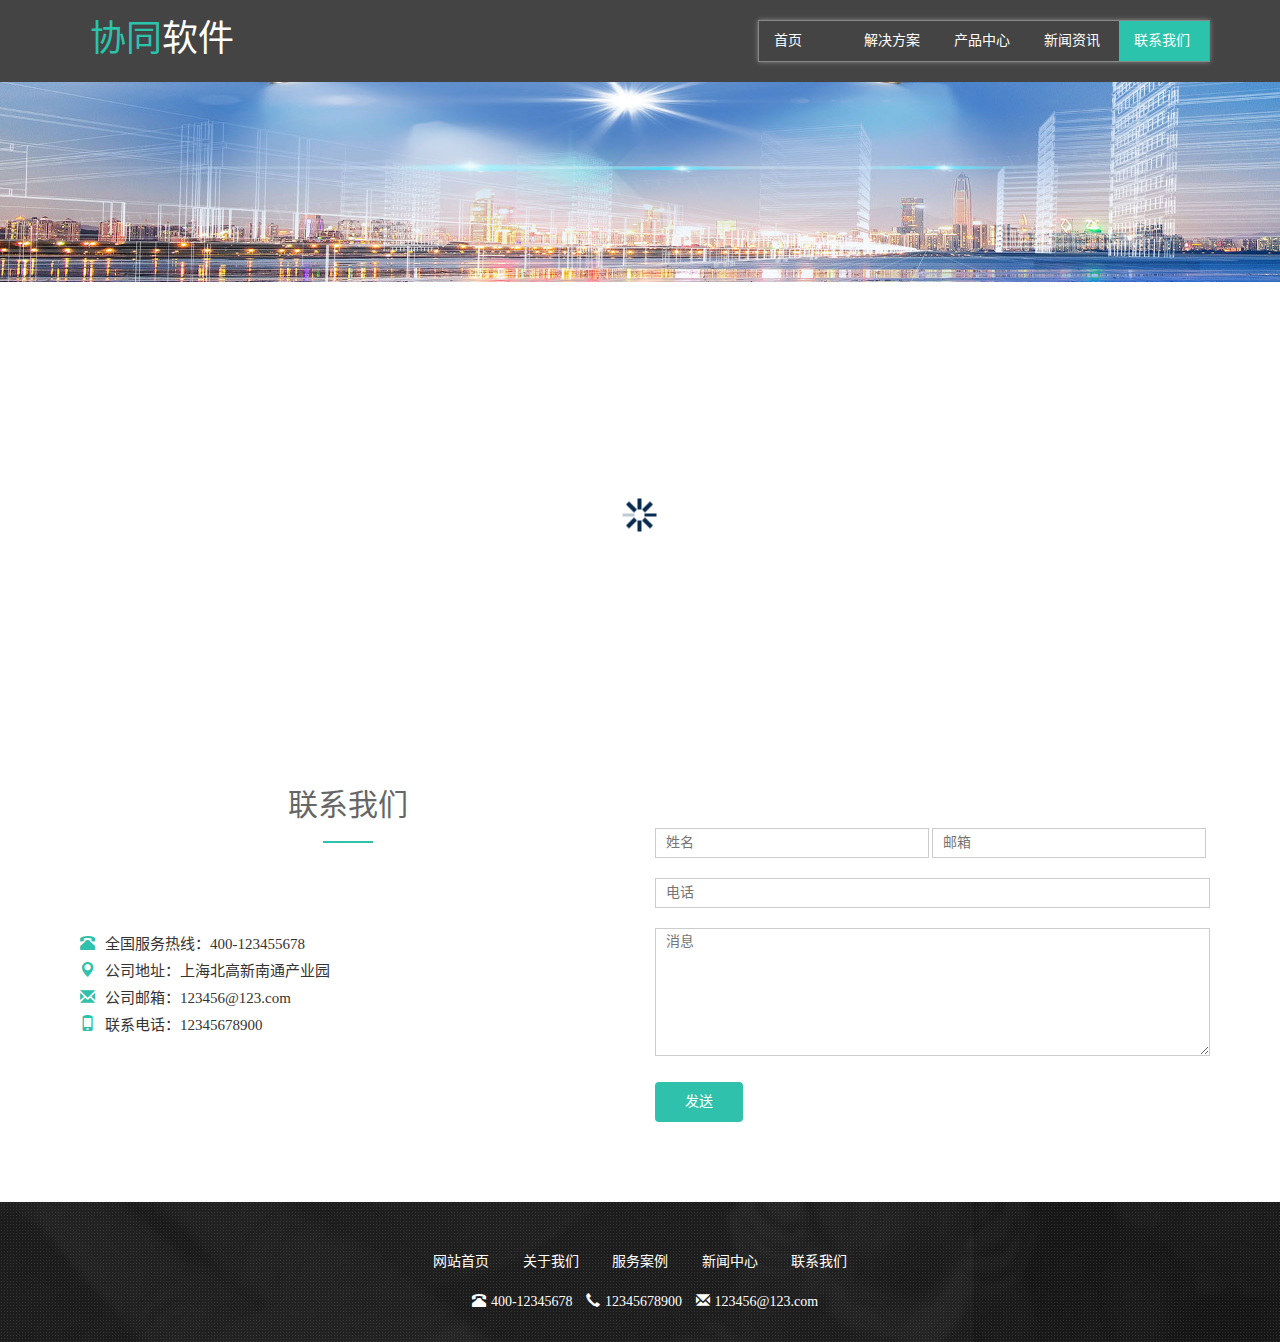
<file: Web/contact.html>
<!DOCTYPE HTML>
<html lang="zh-CN">
	<head>
		<title></title>
		<meta charset="utf-8" />
		<meta name="viewport" content="width=device-width, initial-scale=1, maximum-scale=1, user-scalable=no">
		<link rel="stylesheet" type="text/css" href="static/css/bootstrap.min.css"/>
		<link rel="stylesheet" type="text/css" href="static/css/main.css"/>
	</head>
	<body>
		<nav class="navbar navbar-default">
			<div class="container">
				<a class="logo pull-left" href="#">
					<h1>协同<span>软件</span></h1>
				</a>
				<div class="navbar-header">
					<button type="button" class="navbar-toggle collapsed" data-toggle="collapse" data-target="#bs-example-navbar-collapse" aria-expanded="false">
				        <span class="sr-only">Toggle navigation</span>
				        <span class="icon-bar"></span>
				        <span class="icon-bar"></span>
				        <span class="icon-bar"></span>
				   </button>
				</div>
				<div class="collapse navbar-collapse " id="bs-example-navbar-collapse">
					<ul class="nav navbar-nav navbar-right">
						<li class="navBg"></li>
						<li>
							<a href="index.html">首页</a>
						</li>
						<li>
							<a href="mesProduct.html">解决方案</a>
						</li>
						<li>
							<a href="wmsProduct.html">产品中心</a>
						</li>
						<li>
							<a href="newsCent.html">新闻资讯</a>
						</li>
						<li class="active">
							<a href="contact.html">联系我们</a>
						</li>
					</ul>
				</div>
			</div>
		</nav>
		<!--space-->
		<div class="space"></div>
		<div class="conPg">
			<div class="banner">
				<img src="static/images/banner/ban2.jpg"/>
			</div>
			<div class="container padT80">
				<div class="map">
					<iframe src="static/map/map.html"></iframe>
					<div class="loader">
						<img src="static/images/loader.gif"/>
					</div>
				</div>
				<div class="address row padT80 padB80">
					<div class="col-sm-6 col-xs-12">
						<section class="title">
							<h2>联系我们</h2>
						</section>
						<ul class="padT80">
							<li><span class="glyphicon glyphicon-phone-alt"></span>全国服务热线：400-123455678</li>
							<li><span class="glyphicon glyphicon-map-marker"></span>公司地址：上海北高新南通产业园</li>
							<li><span class="glyphicon glyphicon-envelope"></span>公司邮箱：123456@123.com</li>
							<li><span class="glyphicon glyphicon-phone"></span>联系电话：12345678900</li>
						</ul>
					</div>
					<div class="col-sm-6 col-xs-12 padT80">
						<form>
							<input placeholder="姓名" type="name" id="name"/>
							<input placeholder="邮箱" type="email" id="email"/>
							<input placeholder="电话" type="text" id="text"/>
							<textarea placeholder="消息" rows="5"></textarea>
						</form>
						<a class="btn btn-primary">发送</a>
					</div>
					
				</div>
			</div>
		</div>
		<footer>
			<nav>
				<ul>
					<li><a href="index.html">网站首页</a></li>
					<li><a href="about.html">关于我们</a></li>
					<li><a href="service.html">服务案例</a></li>
					<li><a href="news.html">新闻中心</a></li>
					<li><a href="contact.html">联系我们</a></li>
				</ul>
			</nav>
			<p>
				<span class="glyphicon glyphicon-phone-alt"></span>400-12345678
				<span class="glyphicon glyphicon-earphone"></span>12345678900
				<span class="glyphicon glyphicon-envelope"></span>123456@123.com
			</p>
		</footer>
		<script src="static/js/jquery.min.js" type="text/javascript" charset="utf-8"></script>
		<script src="static/js/bootstrap.min.js" type="text/javascript" charset="utf-8"></script>
		<script src="static/js/main.js" type="text/javascript" charset="utf-8"></script>
	</body>
</html>
</file>
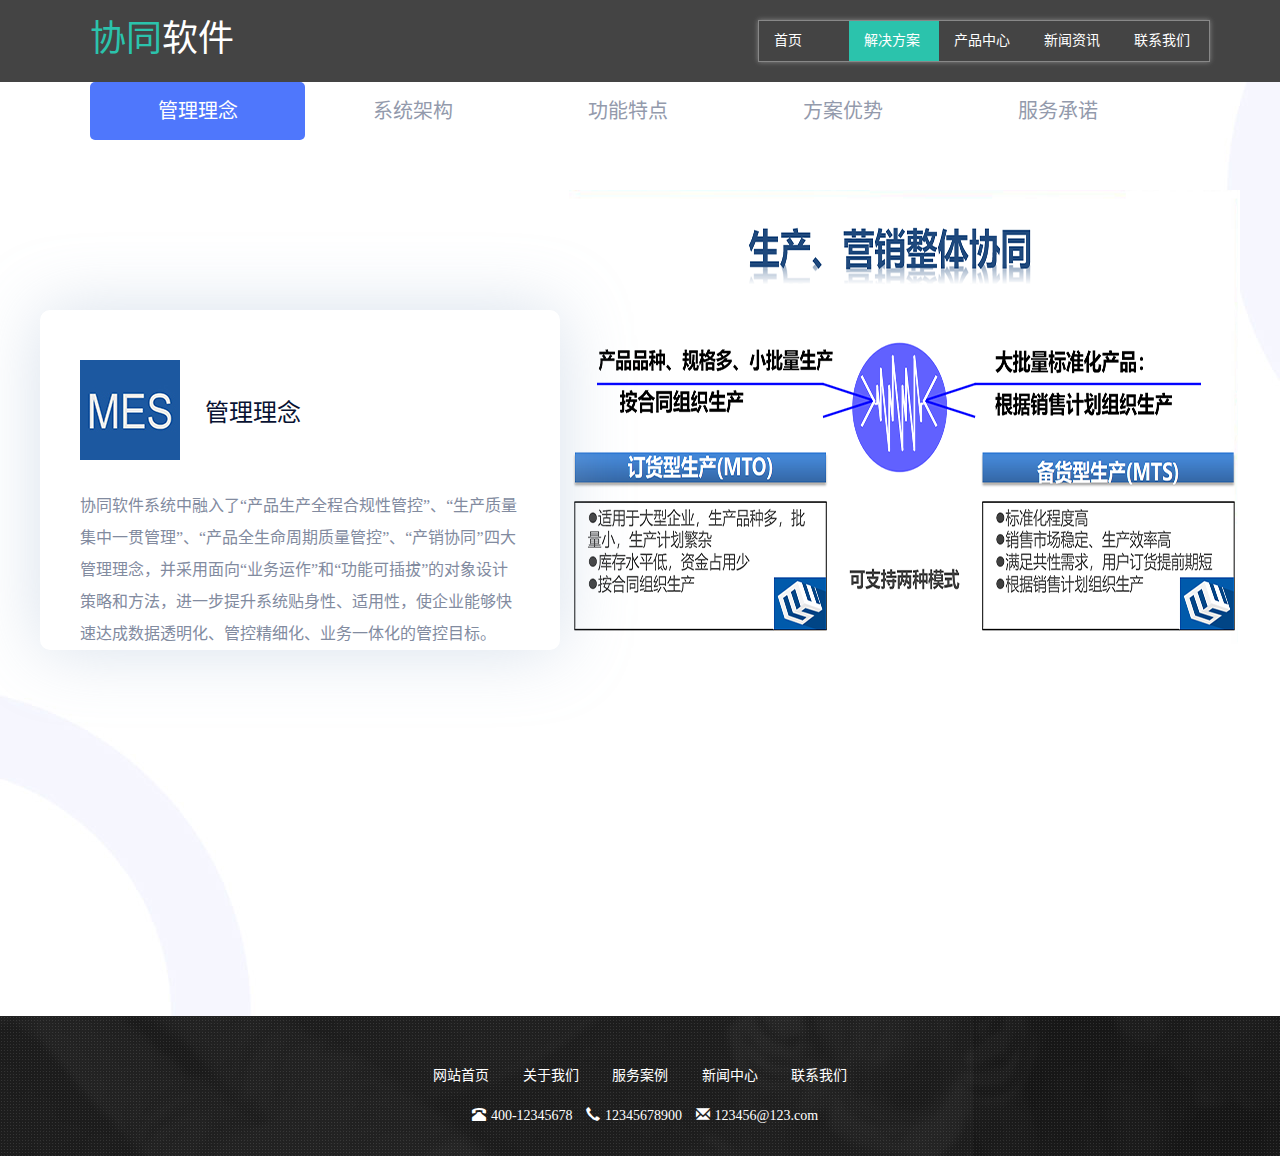
<file: Web/mesProduct.html>
<!DOCTYPE HTML>
<html lang="zh-CN">
	<head>
		<title>一体化制造信息系统</title>
		<meta charset="utf-8" />
		<meta name="viewport" content="width=device-width, initial-scale=1, maximum-scale=1, user-scalable=no">
		<link rel="stylesheet" type="text/css" href="static/css/bootstrap.min.css"/>
		<link rel="stylesheet" type="text/css" href="static/css/main.css"/>
	<!-- 内容介绍 -->
		<link rel="stylesheet" type="text/css" href="staticsProduct/css/style.css" />
		<script src="staticsProduct/js/jquery-1.11.0.js" type="text/javascript" charset="utf-8"></script>
	</head>
	<body>
		<nav class="navbar navbar-default">
			<div class="container">
				<a class="logo pull-left" href="#">
					<h1>协同<span>软件</span></h1>
				</a>
				<div class="navbar-header">
					<button type="button" class="navbar-toggle collapsed" data-toggle="collapse" data-target="#bs-example-navbar-collapse" aria-expanded="false">
				        <span class="sr-only">Toggle navigation</span>
				        <span class="icon-bar"></span>
				        <span class="icon-bar"></span>
				        <span class="icon-bar"></span>
				   </button>
				</div>
				<div class="collapse navbar-collapse " id="bs-example-navbar-collapse">
					<ul class="nav navbar-nav navbar-right">
						<li class="navBg"></li>
						<li>
							<a href="index.html">首页</a>
						</li>
						<li class="active">
							<a href="mesProduct.html">解决方案</a>
						</li>
						<li>
							<a href="wmsProduct.html">产品中心</a>
						</li>
						<li>
							<a href="newsCent.html">新闻资讯</a>
						</li>
						<li>
							<a href="contact.html">联系我们</a>
						</li>
					</ul>
				</div>
			</div>
		</nav>
		<!--space-->
<div>
<div class="case_box">
	<div class="category w1200">
		<ul>
			<li class="active">管理理念</li>
			<li>系统架构</li>
			<li>功能特点</li>
			<li>方案优势</li>
			<li>服务承诺</li>
		</ul>
	</div>
	<div class="content w1200">
		<div class="cont active">
			<img class="bg" src="staticsProduct/images/case1.png" />
			<div class="info">
				<div class="title">
					<div class="logo"><img src="staticsProduct/images/logo1.jpg" /></div>
					<h4>管理理念</h4>
				</div>
				<p>协同软件系统中融入了“产品生产全程合规性管控”、“生产质量集中一贯管理”、“产品全生命周期质量管控”、“产销协同”四大管理理念，并采用面向“业务运作”和“功能可插拔”的对象设计策略和方法，进一步提升系统贴身性、适用性，使企业能够快速达成数据透明化、管控精细化、业务一体化的管控目标。</p>
			</div>
		</div>
		<div class="cont">
			<img class="bg" src="staticsProduct/images/case2.png" />
			<div class="info">
				<div class="title">
					<div class="logo"><img src="staticsProduct/images/logo2.jpg" /></div>
					<h4>系统架构</h4>
				</div>
				<p>协同软件，面向企业业务管理层和车间作业执行层，充分满足以质量管理为核心的生产业务综合管理需求。系统有机地将质量管理体系标准融入管控流程中，从生产计划、生产执行、质量检验、成本管理、设备管理、数据采集管理等业务管理层面，在充分满足企业规范管理的基础上，实现对设备工况、物料状态、计划执行的实时跟踪、回溯以及车间管控流程的可视化管理。</p>
			</div>
		</div>
		<div class="cont">
			<img class="bg" src="staticsProduct/images/case3.png" />
			<div class="info">
				<div class="title">
					<div class="logo"><img src="staticsProduct/images/logo3.jpg" /></div>
					<h4>功能特点</h4>
				</div>
				<p>系统实现工厂、车间各级生产计划的一体化管理，集成供应链上下游，实现销售、生产、采购的计划协同，建立计划之间关联性，便于各级、各类计划的进行合理的动态调整。与LIMS系统集成，质量检验活动在系统中记录、流转，保留修改痕迹，实现合规，数据及时，分析便捷，追溯方便。</p>
			</div>
		</div>
		<div class="cont">
			<img class="bg" src="staticsProduct/images/case4.png" />
			<div class="info">
				<div class="title">
					<div class="logo"><img src="staticsProduct/images/logo4.jpg" /></div>
					<h4>方案优势</h4>
				</div>
				<p>系统全面覆盖企业的关键业务流程，完整的产品软件，包括工厂建模、生产管理、质量控制、仓储管理、检化验管理、设备数据采集等。从企业关键业务流程出发，体现在流程纵向集中、横向一贯；全程质量管控、全程生产跟踪、物流跟踪、检化验管控等；业务与财务的无缝集成；真正的管控一体，“物流、信息流、业务流”三流同步。</p>
			</div>
		</div>
		<div class="cont">
			<img class="bg" src="staticsProduct/images/case5.png" />
			<div class="info">
				<div class="title">
					<div class="logo"><img src="staticsProduct/images/logo5.jpg" /></div>
					<h4>服务承诺</h4>
				</div>
				<p>南通协同软件作为专业的软件服务供应商，在软件系统运维服务实施过程中，依靠技术的优势，及时响应顾客的问题，提供7*24小时运维贴身服务及现场支持，配合企业体系审核，提供验证实施。</p>
			</div>
		</div>
	</div>
</div>
<!--选项卡-->
<script type="text/javascript">
	$(function() {
		$('.category ul li').click(function() {
			var i = $(this).index();
			$(this).addClass('active').siblings().removeClass('active');
			$('.content .cont').eq(i).addClass('active').siblings().removeClass('active');
		})
	});
</script>
</div>
		<footer>
			<nav>
				<ul>
					<li><a href="index.html">网站首页</a></li>
					<li><a href="about.html">关于我们</a></li>
					<li><a href="service.html">服务案例</a></li>
					<li><a href="news.html">新闻中心</a></li>
					<li><a href="contact.html">联系我们</a></li>
				</ul>
			</nav>
			<p>
				<span class="glyphicon glyphicon-phone-alt"></span>400-12345678
				<span class="glyphicon glyphicon-earphone"></span>12345678900
				<span class="glyphicon glyphicon-envelope"></span>123456@123.com
			</p>
		</footer>
		<script src="static/js/jquery.min.js" type="text/javascript" charset="utf-8"></script>
		<script src="static/js/bootstrap.min.js" type="text/javascript" charset="utf-8"></script>
		<script src="static/js/main.js" type="text/javascript" charset="utf-8"></script>
	</body>
</html>
</file>
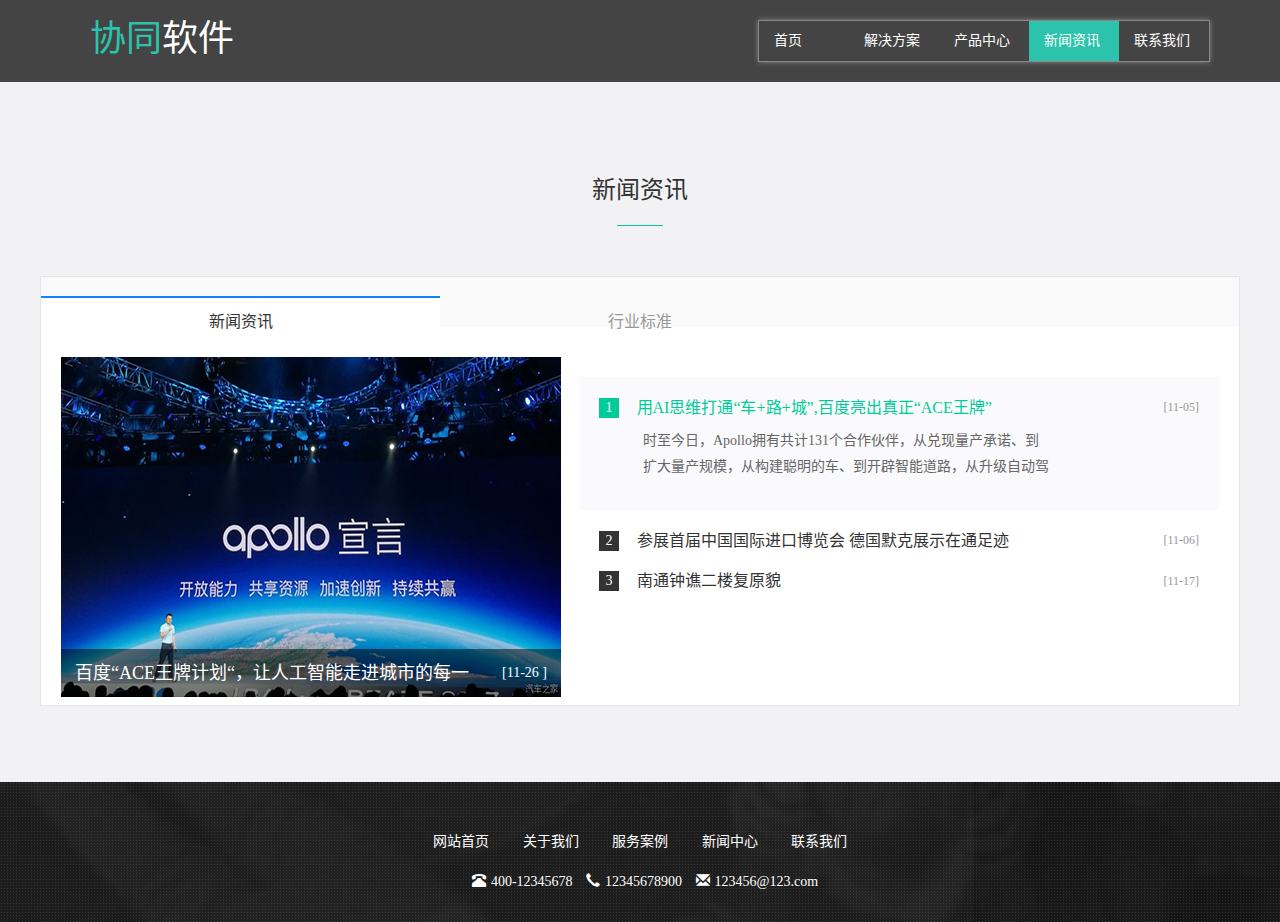
<file: Web/newsCent.html>
<!DOCTYPE HTML>
<html lang="zh-CN">
<head>
		<title></title>
		<meta charset="utf-8" />
		<meta name="viewport" content="width=device-width, initial-scale=1, maximum-scale=1, user-scalable=no">
		<link rel="stylesheet" type="text/css" href="static/css/bootstrap.min.css"/>
		<link rel="stylesheet" type="text/css" href="static/css/main.css"/>
		<meta charset="utf-8" />
		<meta name="viewport" content="width=device-width, initial-scale=1, maximum-scale=1, user-scalable=no">
		<link rel="stylesheet" type="text/css" href="static/css/main.css"/>
		<meta http-equiv="Content-Type" content="text/html; charset=utf-8"/>
		<meta charset="UTF-8">
		<title>新闻资讯</title>
		<link rel="stylesheet" type="text/css" href="statics/css/style.css" />
		<script src="statics/js/jquery-1.11.0.js" type="text/javascript" charset="utf-8"></script>
</head>
<div>
<body>
<nav class="navbar navbar-default">
			<div class="container">
				<a class="logo pull-left" href="#">
					<h1>协同<span>软件</span></h1>
				</a>
				<div class="navbar-header">
					<button type="button" class="navbar-toggle collapsed" data-toggle="collapse" data-target="#bs-example-navbar-collapse" aria-expanded="false">
				        <span class="sr-only">Toggle navigation</span>
				        <span class="icon-bar"></span>
				        <span class="icon-bar"></span>
				        <span class="icon-bar"></span>
				   </button>
				</div>
				<div class="collapse navbar-collapse " id="bs-example-navbar-collapse">
					<ul class="nav navbar-nav navbar-right">
						<li class="navBg"></li>
						<li>
							<a href="index.html">首页</a>
						</li>
						<li>
							<a href="mesProduct.html">解决方案</a>
						</li>
						<li>
							<a href="wmsProduct.html">产品中心</a>
						</li>
						<li  class="active">
							<a href="newsCent.html">新闻资讯</a>
						</li>
						<li>
							<a href="contact.html">联系我们</a>
						</li>
					</ul>
				</div>
			</div>
		</nav>
<div class="bg-grey">
	<div class="content">
		<a href="#">
			<h2 class="title">新闻资讯</h2></a>
		<!-- <p class="subtitle">关注数商云、关注互联网、关注电子商务、关注电商平台运营</p> -->
		<div class="tab-block information-tab">
			<div class="tab-buttons ">
				<h3 class="tab-button cur" data-tab="one">新闻资讯</h3>
				<!-- <h3 class="tab-button" data-tab="two">协同资讯</h3> -->
				<h3 class="tab-button" data-tab="three">行业标准</h3>
			</div>
			<div class="tabs">
				<div class="tab-item active" id="tab-one">
					<div class="information-tab">

						<div class="information-left">
							<a href="newsDetalie.html">
								<img src="statics/images/1.jpg" width="500" height="340" alt="共享经济 活该你倒闭！">
							</a>
							<div class="left-bottom">
								<div class="article-title">百度“ACE王牌计划“，让人工智能走进城市的每一个角落。</div>
								<div class="article-time">
									[11-26 ]
								</div>
							</div>
						</div>
						<div class="information-right">
							<div class="article-list current">
								<a href="newsDetalie.html" class="article-link">
									<div class="article-head">
										<span class="article-number">1</span>
										<span class="article-title">用AI思维打通“车+路+城”,百度亮出真正“ACE王牌”</span>
										<span class="article-time">[11-05]</span>
									</div>
									<div class="article-content">
										<p>时至今日，Apollo拥有共计131个合作伙伴，从兑现量产承诺、到扩大量产规模，从构建聪明的车、到开辟智能道路，从升级自动驾驶到开放车路协同再到赋能智能交通，Apollo正在赋能合作伙伴为未来出行助力。</p>
									</div>
								</a>
							</div>

							<div class="article-list">
								<a href="newsDetalie2.html" class="article-link">
									<div class="article-head ">
										<span class="article-number">2</span>
										<span class="article-title">参展首届中国国际进口博览会 德国默克展示在通足迹</span>
										<span class="article-time">[11-06]</span>
									</div>
									<div class="article-content">
										<p>值得一提的是，除了以采购交流为主的南通交易团前往参加展会，远道而来的参展商中，德国默克集团，在这次博览会上也展示了在南通的种种足迹亦。</p>
									</div>
								</a>
							</div>

							<div class="article-list">
								<a href="newsDetalie3.html" class="article-link">
									<div class="article-head ">
										<span class="article-number">3</span>
										<span class="article-title">南通钟谯二楼复原貌</span>
										<span class="article-time">[11-17]</span>
									</div>
									<div class="article-content">
										<p>两张图片上的钟楼和谯楼，坐落在南通老城区的市中心。始建于元代末年的谯楼和有百年历史的钟楼，都是当时城里最高的地标性建筑。
										</p>
									</div>
								</a>
							</div>
						</div>
					</div>
				</div>
				<!-- <div class="tab-item" id="tab-two">
					<div class="information-tab ">

						<div class="information-left">
							<a href="#">
								<img src="statics/images/2.png" width="500" height="340" alt="网上商城开发公司开辟社交应用的新商机">
							</a>
							<div class="left-bottom">
								<div class="article-title">网上商城开发公司开辟社交应用的新商机</div>
								<div class="article-time">
									[02-27 ]
								</div>
							</div>
						</div>
						<div class="information-right">
							<div class="article-list current">
								<a href="#" class="article-link">
									<div class="article-head ">
										<span class="article-number">1</span>
										<span class="article-title">简述B2B电子商务订货平台的几大基本功能</span>
										<span class="article-time">[12-05]</span>
									</div>
									<div class="article-content">
										<p>B2B电商的发展势头非常猛烈，在当下想要成功经营一个B2B电商是一件非常具有挑战的事情，B2B电商订货平台正是企业凤凰涅槃的机会，下面数商云小编就来简单说说B2B电子商务订货平台的几大基本功能。</p>
									</div>
								</a>
							</div>

							<div class="article-list ">
								<a href="#" class="article-link">
									<div class="article-head ">
										<span class="article-number">2</span>
										<span class="article-title">电子商务商城网站营销策略，从产品定价开始</span>
										<span class="article-time">[09-21]</span>
									</div>
									<div class="article-content">
										<p>说到电子商务定价，电商平台建设公司【数商云】开发经理kay表示，不妨充分考虑五大方面：影响定价的因素、产品的目标价格定位，定价的基本策略。</p>
									</div>
								</a>
							</div>

							<div class="article-list ">
								<a href="#" class="article-link">
									<div class="article-head ">
										<span class="article-number">3</span>
										<span class="article-title">制造业转型，工业品电商的创新发展之路</span>
										<span class="article-time">[07-03]</span>
									</div>
									<div class="article-content">
										<p>5月25日，由中国电子商务协会B2B行业分会提供战略指导，B2B行业专业媒体托比网主办的中国首届“工业+互联网”高峰论坛在上海举行。本届高峰论坛以 “新模式、新通路、新变革”为主题......</p>
									</div>
								</a>
							</div>

							<div class="article-list ">
								<a href="#" class="article-link">
									<div class="article-head ">
										<span class="article-number">4</span>
										<span class="article-title">跨境电商平台搭建之站内站外营销</span>
										<span class="article-time">[09-20]</span>
									</div>
									<div class="article-content">
										<p>跨境电商平台搭建好之后，跨境电商平台的站内营销和站外营销成为很重要的工作部分。相信不少的电商平台商家可能都没有站外站内营销的概念，正好今天【数商云】小编就整理了电子商务平台建设的站内站外营销干货，供给搭建跨境电商平台解决方案的运营参考。</p>
									</div>
								</a>
							</div>

							<div class="article-list ">
								<a href="#" class="article-link">
									<div class="article-head ">
										<span class="article-number">5</span>
										<span class="article-title">好的商城网站系统需要进行维护</span>
										<span class="article-time">[12-08]</span>
									</div>
									<div class="article-content">
										<p>电商行业发展也有一定年头了，行业内的商城网站也是星罗棋布，各类商城网站充斥者我们的眼球，一个商城网站得以生存总有他的道理，存在即合理，当然一些商城网站逐渐退出了我们的实现，在竞争中被淘汰，那么一个好的商城系统需要对它进行怎么的维护呢？才能保证其...</p>
									</div>
								</a>
							</div>

						</div>
					</div>
				</div> -->
				<div class="tab-item" id="tab-three">
					<div class="information-tab ">

						<div class="information-left">
							<a href="#">
								<img src="statics/images/3.jpg" width="500" height="340" alt="优秀的网上商城系统网站介绍">
							</a>
							<div class="left-bottom">
								<div class="article-title">智能终端应用软件检测一般要求</div>
								<div class="article-time">
									[11-22 ]
								</div>
							</div>
						</div>
						<div class="information-right">
							<div class="article-list current">
								<a href="#" class="article-link">
									<div class="article-head ">
										<span class="article-number">1</span>
										<span class="article-title">智能终端应用软件检测一般要求 </span>
										<span class="article-time">[11-22]</span>
									</div>
									<div class="article-content">
										<p>标准编号为T/SIA 004 2017.2017年12月8日发布，自2017年12月8日起实施。</p>
									</div>
								</a>
							</div>

							<div class="article-list ">
								<a href="#" class="article-link">
									<div class="article-head ">
										<span class="article-number">2</span>
										<span class="article-title">软件产品评估标准 </span>
										<span class="article-time">[09-20]</span>
									</div>
									<div class="article-content">
										<p>标准编号为T/SIA 003 2017.2017年9月8日发布，自2017年9月8日起实施。</p>
									</div>
								</a>
							</div>

							<div class="article-list ">
								<a href="#" class="article-link">
									<div class="article-head ">
										<span class="article-number">3</span>
										<span class="article-title"> 软件企业评估标准 </span>
										<span class="article-time">[09-20]</span>
									</div>
									<div class="article-content">
										<p>标准编号为T/SIA 002 2017.2017年9月8日发布，自2017年9月8日起实施。</p>
									</div>
								</a>
							</div>

							<div class="article-list ">
								<a href="#" class="article-link">
									<div class="article-head ">
										<span class="article-number">4</span>
										<span class="article-title">企业信息安全管理规范 </span>
										<span class="article-time">[09-16]</span>
									</div>
									<div class="article-content">
										<p>标准编号为T/SIA 001 2017.2017年3月28日发布，自2017年4月28日起实施。</p>
									</div>
								</a>
							</div>
						</div>
					</div>
				</div>
			</div>
		</div>
	</div>
</div>

<script type="text/javascript">
	//tab切换		
	$('.tab-button').click(function() {
		var tab = $(this).data('tab')
		$(this).addClass('cur').siblings('.tab-button').removeClass('cur');
		$('#tab-' + tab + '').addClass('active').siblings('.tab-item').removeClass('active');
	});
	//新闻列表切换
	$('.information-tab .article-list').hover(function() {
		$(this).addClass('current').siblings('.article-list').removeClass('current');
	}, function() {
		$(this).parent('.information-right').find('.article-list:first-of-type').addClass('current').siblings('.article-list').removeClass('current');
	});
</script>

</body>
</div>
		<footer>
			<nav>
				<ul>
					<li><a href="index.html">网站首页</a></li>
					<li><a href="about.html">关于我们</a></li>
					<li><a href="service.html">服务案例</a></li>
					<li><a href="news.html">新闻中心</a></li>
					<li><a href="contact.html">联系我们</a></li>
				</ul>
			</nav>
			<p>
				<span class="glyphicon glyphicon-phone-alt"></span>400-12345678
				<span class="glyphicon glyphicon-earphone"></span>12345678900
				<span class="glyphicon glyphicon-envelope"></span>123456@123.com
			</p>
		</footer>
		<script src="static/js/jquery.min.js" type="text/javascript" charset="utf-8"></script>
		<script src="static/js/bootstrap.min.js" type="text/javascript" charset="utf-8"></script>
		<script src="static/js/main.js" type="text/javascript" charset="utf-8"></script>
	
</html>
</file>
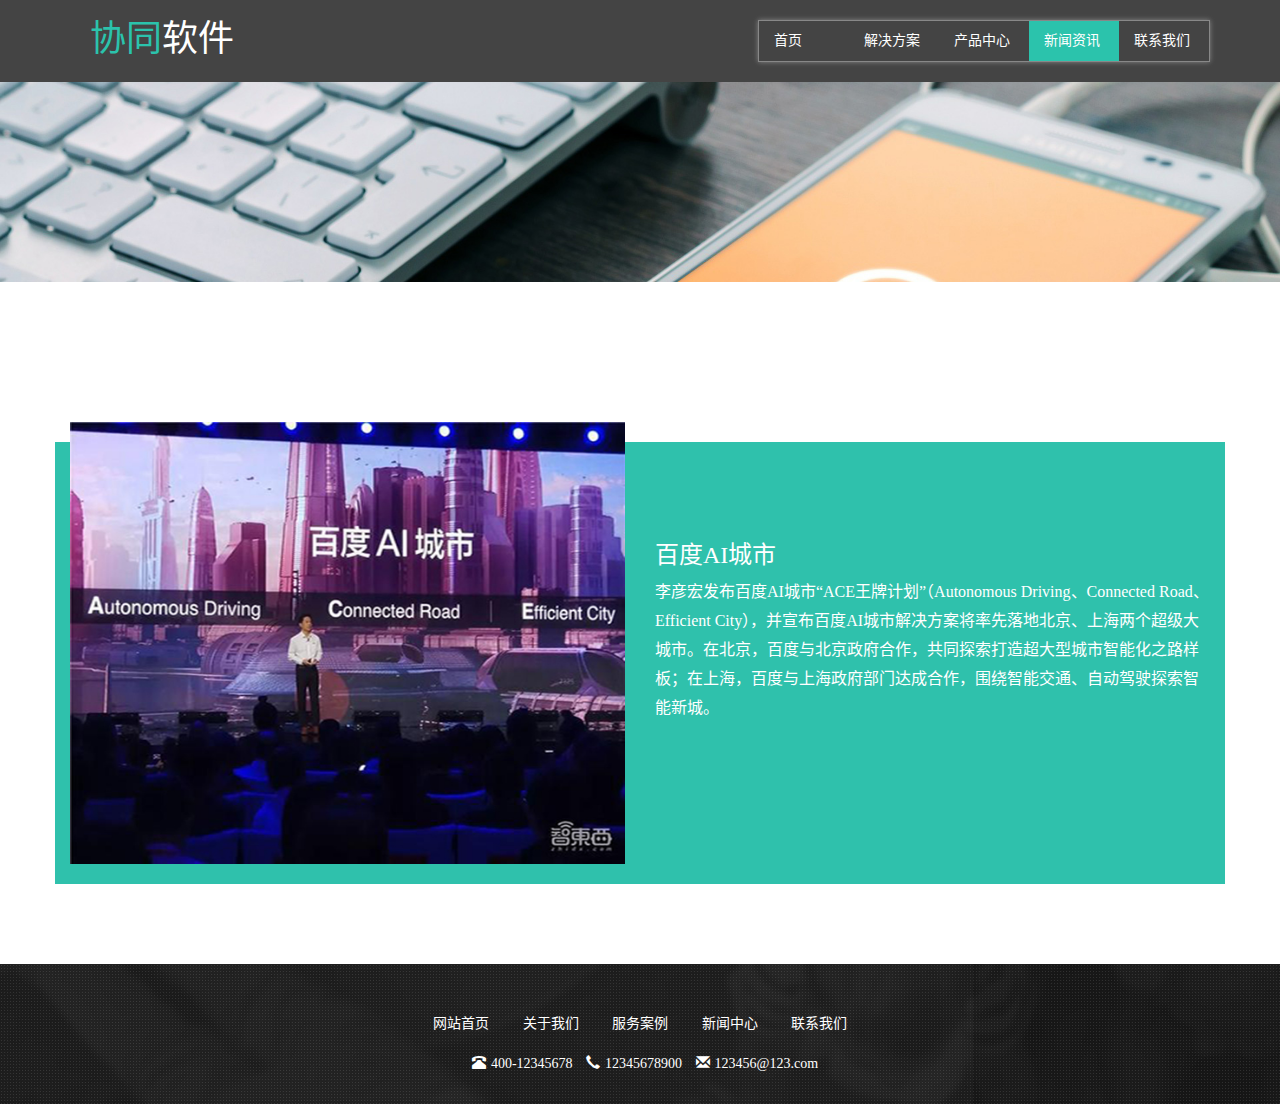
<file: Web/newsDetalie.html>
<!DOCTYPE HTML>
<html lang="zh-CN">
	<head>
		<title></title>
		<meta charset="utf-8" />
		<meta name="viewport" content="width=device-width, initial-scale=1, maximum-scale=1, user-scalable=no">
		<link rel="stylesheet" type="text/css" href="static/css/bootstrap.min.css"/>
		<link rel="stylesheet" type="text/css" href="static/css/main.css"/>
	</head>
	<body>
		<nav class="navbar navbar-default">
			<div class="container">
				<a class="logo pull-left" href="#">
					<h1>协同<span>软件</span></h1>
				</a>
				<div class="navbar-header">
					<button type="button" class="navbar-toggle collapsed" data-toggle="collapse" data-target="#bs-example-navbar-collapse" aria-expanded="false">
				        <span class="sr-only">Toggle navigation</span>
				        <span class="icon-bar"></span>
				        <span class="icon-bar"></span>
				        <span class="icon-bar"></span>
				   </button>
				</div>
				<div class="collapse navbar-collapse " id="bs-example-navbar-collapse">
					<ul class="nav navbar-nav navbar-right">
						<li class="navBg"></li>
						<li>
							<a href="index.html">首页</a>
						</li>
						<li>
							<a href="mesProduct.html">解决方案</a>
						</li>
						<li>
							<a href="wmsProduct.html">产品中心</a>
						</li>
						<li  class="active">
							<a href="newsCent.html">新闻资讯</a>
						</li>
						<li>
							<a href="contact.html">联系我们</a>
						</li>
					</ul>
				</div>
			</div>
		</nav>
		<!--space-->
		<div class="space"></div>
		<div class="abPg">
			<div class="banner">
				<img src="static/images/banner/ban1.jpg"/>
			</div>
			<div class="abIntr container padT80 padB80">
				<section class="title padB80">
					<!-- <h2>公司介绍</h2> -->
				</section>
				<div class="row ">
					<div class="col-sm-6 col-xs-12" >
						<img src="static/images/ab.jpeg"/>
					</div>
					<div class="col-sm-6 col-xs-12" >
						<h3>百度AI城市</h3>
						<p>
							李彦宏发布百度AI城市“ACE王牌计划”（Autonomous Driving、Connected Road、Efficient City），并宣布百度AI城市解决方案将率先落地北京、上海两个超级大城市。在北京，百度与北京政府合作，共同探索打造超大型城市智能化之路样板；在上海，百度与上海政府部门达成合作，围绕智能交通、自动驾驶探索智能新城。
						</p>
					</div>
				</div>
			</div>
			<!-- <div class="container padB80">
				<div class="row padT80">
					<div class="col-sm-4">
						<div class="honty">
							<div>
								<div class="ty"><span>A</span></div>
								<div class="tycon">
									<h3>方案合理、质量可靠</h3>
									<p>REASONABLE SCHEME </p>
								</div>
							</div>
							<p>
								以上百家成功案例经验，量身定制最合理的开发方案；
								遵照全球公认的ISO质量体系，精细打磨产品每一个细
								节； 经过我们的努力，给用户带来即舒适又美观的体
								验，同时又能章显其商业价值~
							</p>
						</div>
					</div>	
					<div class="col-sm-4">
						<div class="honty">
							<div>
								<div class="ty"><span>B</span></div>
								<div class="tycon">
									<h3>互相沟通、面面俱到</h3>
									<p>REASONABLE SCHEME </p>
								</div>
							</div>
							<p>
								以上百家成功案例经验，量身定制最合理的开发方案；
								遵照全球公认的ISO质量体系，精细打磨产品每一个细
								节； 经过我们的努力，给用户带来即舒适又美观的体
								验，同时又能章显其商业价值~
							</p>
						</div>
					</div>
					<div class="col-sm-4">
						<div class="honty">
							<div>
								<div class="ty"><span>C</span></div>
								<div class="tycon">
									<h3>交付准时、服务贴心</h3>
									<p>DELIVERY ON TIME</p>
								</div>
							</div>
							<p>
								以上百家成功案例经验，量身定制最合理的开发方案；
								遵照全球公认的ISO质量体系，精细打磨产品每一个细
								节； 经过我们的努力，给用户带来即舒适又美观的体
								验，同时又能章显其商业价值~
							</p>
						</div>
					</div>
				</div>
			</div> -->
		</div>
		<footer>
			<nav>
				<ul>
					<li><a href="index.html">网站首页</a></li>
					<li><a href="about.html">关于我们</a></li>
					<li><a href="service.html">服务案例</a></li>
					<li><a href="news.html">新闻中心</a></li>
					<li><a href="contact.html">联系我们</a></li>
				</ul>
			</nav>
			<p>
				<span class="glyphicon glyphicon-phone-alt"></span>400-12345678
				<span class="glyphicon glyphicon-earphone"></span>12345678900
				<span class="glyphicon glyphicon-envelope"></span>123456@123.com
			</p>
		</footer>
		<script src="static/js/jquery.min.js" type="text/javascript" charset="utf-8"></script>
		<script src="static/js/bootstrap.min.js" type="text/javascript" charset="utf-8"></script>
		<script src="static/js/main.js" type="text/javascript" charset="utf-8"></script>
	</body>
</html>
</file>
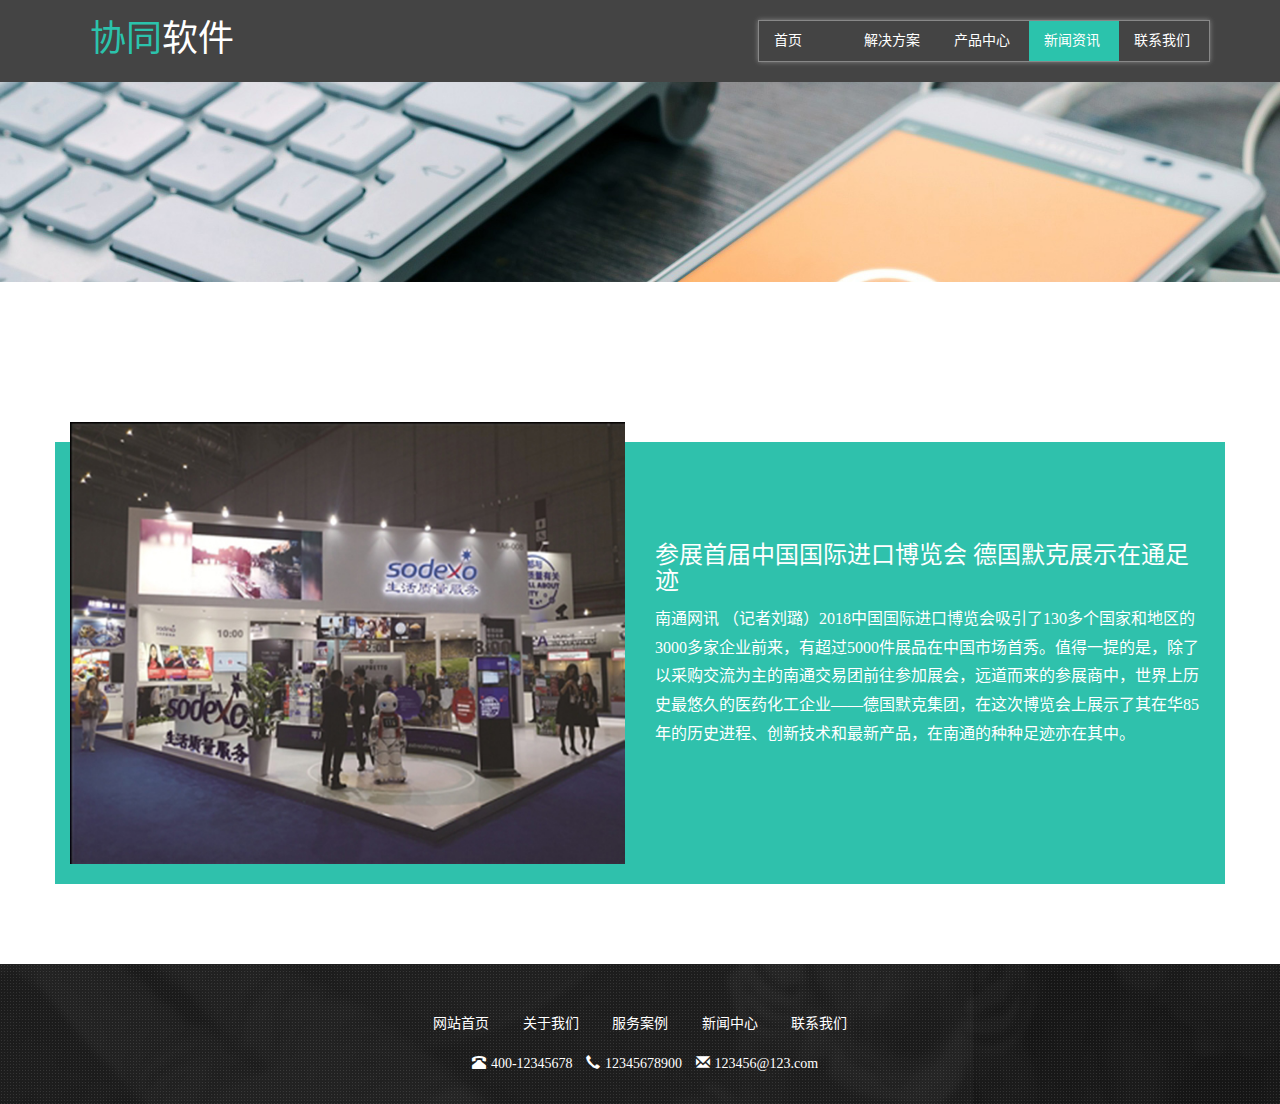
<file: Web/newsDetalie2.html>
<!DOCTYPE HTML>
<html lang="zh-CN">
	<head>
		<title></title>
		<meta charset="utf-8" />
		<meta name="viewport" content="width=device-width, initial-scale=1, maximum-scale=1, user-scalable=no">
		<link rel="stylesheet" type="text/css" href="static/css/bootstrap.min.css"/>
		<link rel="stylesheet" type="text/css" href="static/css/main.css"/>
	</head>
	<body>
		<nav class="navbar navbar-default">
			<div class="container">
				<a class="logo pull-left" href="#">
					<h1>协同<span>软件</span></h1>
				</a>
				<div class="navbar-header">
					<button type="button" class="navbar-toggle collapsed" data-toggle="collapse" data-target="#bs-example-navbar-collapse" aria-expanded="false">
				        <span class="sr-only">Toggle navigation</span>
				        <span class="icon-bar"></span>
				        <span class="icon-bar"></span>
				        <span class="icon-bar"></span>
				   </button>
				</div>
				<div class="collapse navbar-collapse " id="bs-example-navbar-collapse">
					<ul class="nav navbar-nav navbar-right">
						<li class="navBg"></li>
						<li>
							<a href="index.html">首页</a>
						</li>
						<li>
							<a href="mesProduct.html">解决方案</a>
						</li>
						<li>
							<a href="wmsProduct.html">产品中心</a>
						</li>
						<li  class="active">
							<a href="newsCent.html">新闻资讯</a>
						</li>
						<li>
							<a href="contact.html">联系我们</a>
						</li>
					</ul>
				</div>
			</div>
		</nav>
		<!--space-->
		<div class="space"></div>
		<div class="abPg">
			<div class="banner">
				<img src="static/images/banner/ban1.jpg"/>
			</div>
			<div class="abIntr container padT80 padB80">
				<section class="title padB80">
					<!-- <h2>公司介绍</h2> -->
				</section>
				<div class="row ">
					<div class="col-sm-6 col-xs-12" >
						<img src="static/images/ab1.jpg"/>
					</div>
					<div class="col-sm-6 col-xs-12" >
						<h3>参展首届中国国际进口博览会 德国默克展示在通足迹</h3>
						<p>
							南通网讯 （记者刘璐）2018中国国际进口博览会吸引了130多个国家和地区的3000多家企业前来，有超过5000件展品在中国市场首秀。值得一提的是，除了以采购交流为主的南通交易团前往参加展会，远道而来的参展商中，世界上历史最悠久的医药化工企业——德国默克集团，在这次博览会上展示了其在华85年的历史进程、创新技术和最新产品，在南通的种种足迹亦在其中。
						</p>
					</div>
				</div>
			</div>
			<!-- <div class="container padB80">
				<div class="row padT80">
					<div class="col-sm-4">
						<div class="honty">
							<div>
								<div class="ty"><span>A</span></div>
								<div class="tycon">
									<h3>方案合理、质量可靠</h3>
									<p>REASONABLE SCHEME </p>
								</div>
							</div>
							<p>
								以上百家成功案例经验，量身定制最合理的开发方案；
								遵照全球公认的ISO质量体系，精细打磨产品每一个细
								节； 经过我们的努力，给用户带来即舒适又美观的体
								验，同时又能章显其商业价值~
							</p>
						</div>
					</div>	
					<div class="col-sm-4">
						<div class="honty">
							<div>
								<div class="ty"><span>B</span></div>
								<div class="tycon">
									<h3>互相沟通、面面俱到</h3>
									<p>REASONABLE SCHEME </p>
								</div>
							</div>
							<p>
								以上百家成功案例经验，量身定制最合理的开发方案；
								遵照全球公认的ISO质量体系，精细打磨产品每一个细
								节； 经过我们的努力，给用户带来即舒适又美观的体
								验，同时又能章显其商业价值~
							</p>
						</div>
					</div>
					<div class="col-sm-4">
						<div class="honty">
							<div>
								<div class="ty"><span>C</span></div>
								<div class="tycon">
									<h3>交付准时、服务贴心</h3>
									<p>DELIVERY ON TIME</p>
								</div>
							</div>
							<p>
								以上百家成功案例经验，量身定制最合理的开发方案；
								遵照全球公认的ISO质量体系，精细打磨产品每一个细
								节； 经过我们的努力，给用户带来即舒适又美观的体
								验，同时又能章显其商业价值~
							</p>
						</div>
					</div>
				</div>
			</div> -->
		</div>
		<footer>
			<nav>
				<ul>
					<li><a href="index.html">网站首页</a></li>
					<li><a href="about.html">关于我们</a></li>
					<li><a href="service.html">服务案例</a></li>
					<li><a href="news.html">新闻中心</a></li>
					<li><a href="contact.html">联系我们</a></li>
				</ul>
			</nav>
			<p>
				<span class="glyphicon glyphicon-phone-alt"></span>400-12345678
				<span class="glyphicon glyphicon-earphone"></span>12345678900
				<span class="glyphicon glyphicon-envelope"></span>123456@123.com
			</p>
		</footer>
		<script src="static/js/jquery.min.js" type="text/javascript" charset="utf-8"></script>
		<script src="static/js/bootstrap.min.js" type="text/javascript" charset="utf-8"></script>
		<script src="static/js/main.js" type="text/javascript" charset="utf-8"></script>
	</body>
</html>
</file>
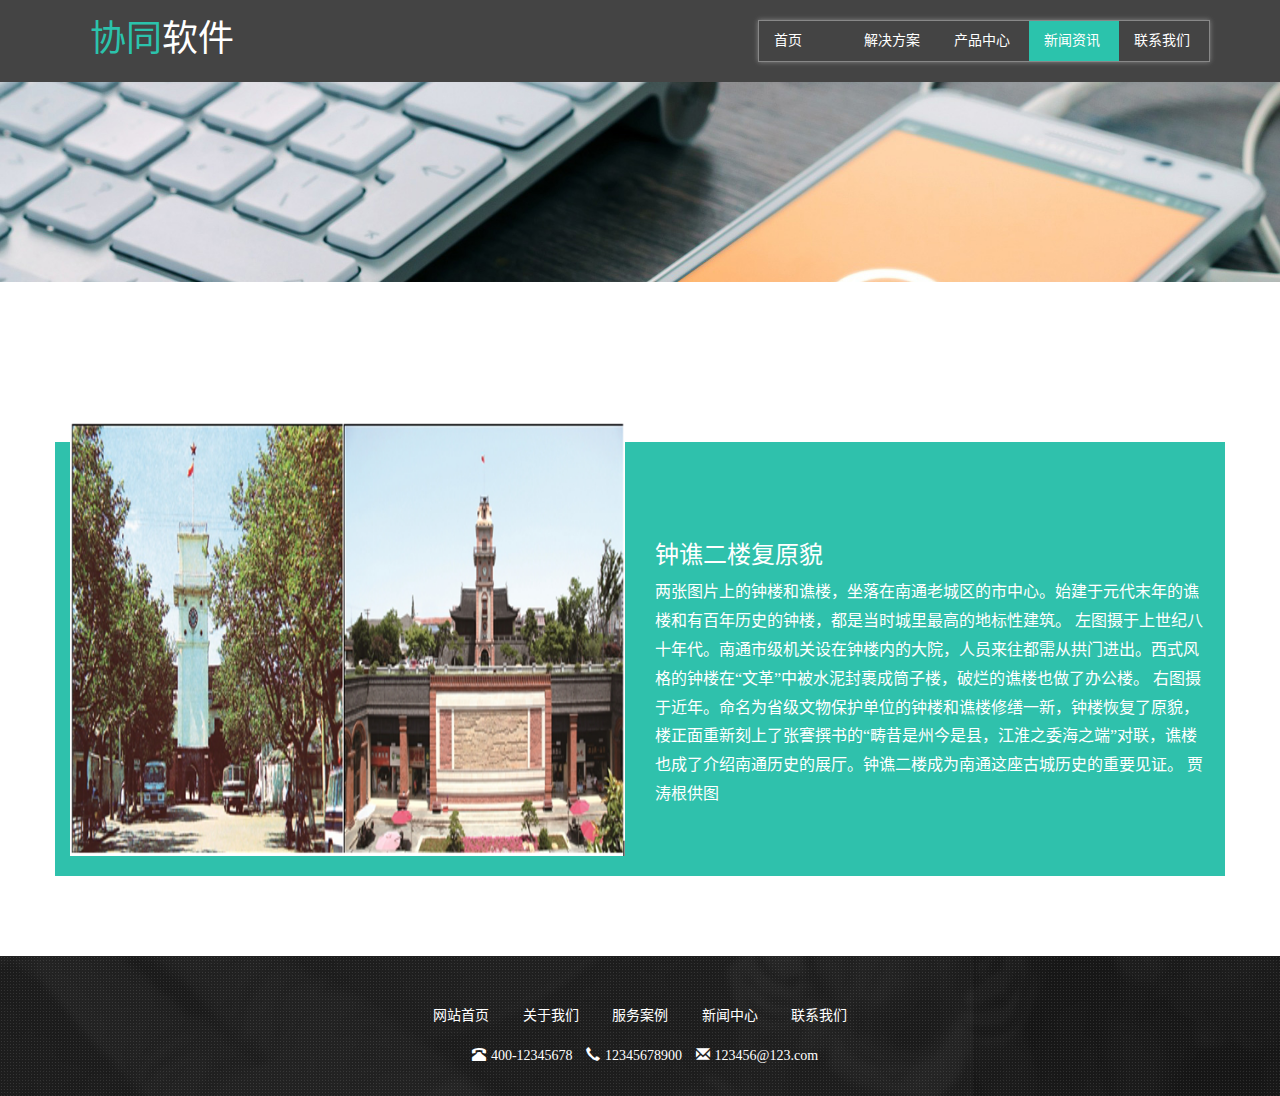
<file: Web/newsDetalie3.html>
<!DOCTYPE HTML>
<html lang="zh-CN">
	<head>
		<title></title>
		<meta charset="utf-8" />
		<meta name="viewport" content="width=device-width, initial-scale=1, maximum-scale=1, user-scalable=no">
		<link rel="stylesheet" type="text/css" href="static/css/bootstrap.min.css"/>
		<link rel="stylesheet" type="text/css" href="static/css/main.css"/>
	</head>
	<body>
		<nav class="navbar navbar-default">
			<div class="container">
				<a class="logo pull-left" href="#">
					<h1>协同<span>软件</span></h1>
				</a>
				<div class="navbar-header">
					<button type="button" class="navbar-toggle collapsed" data-toggle="collapse" data-target="#bs-example-navbar-collapse" aria-expanded="false">
				        <span class="sr-only">Toggle navigation</span>
				        <span class="icon-bar"></span>
				        <span class="icon-bar"></span>
				        <span class="icon-bar"></span>
				   </button>
				</div>
				<div class="collapse navbar-collapse " id="bs-example-navbar-collapse">
					<ul class="nav navbar-nav navbar-right">
						<li class="navBg"></li>
						<li>
							<a href="index.html">首页</a>
						</li>
						<li>
							<a href="mesProduct.html">解决方案</a>
						</li>
						<li>
							<a href="wmsProduct.html">产品中心</a>
						</li>
						<li  class="active">
							<a href="newsCent.html">新闻资讯</a>
						</li>
						<li>
							<a href="contact.html">联系我们</a>
						</li>
					</ul>
				</div>
			</div>
		</nav>
		<!--space-->
		<div class="space"></div>
		<div class="abPg">
			<div class="banner">
				<img src="static/images/banner/ban1.jpg"/>
			</div>
			<div class="abIntr container padT80 padB80">
				<section class="title padB80">
					<!-- <h2>公司介绍</h2> -->
				</section>
				<div class="row ">
					<div class="col-sm-6 col-xs-12" >
						<img src="static/images/ab3.png"/>
					</div>
					<div class="col-sm-6 col-xs-12" >
						<h3>钟谯二楼复原貌</h3>
						<p>
							两张图片上的钟楼和谯楼，坐落在南通老城区的市中心。始建于元代末年的谯楼和有百年历史的钟楼，都是当时城里最高的地标性建筑。
							左图摄于上世纪八十年代。南通市级机关设在钟楼内的大院，人员来往都需从拱门进出。西式风格的钟楼在“文革”中被水泥封裹成筒子楼，破烂的谯楼也做了办公楼。
							右图摄于近年。命名为省级文物保护单位的钟楼和谯楼修缮一新，钟楼恢复了原貌，楼正面重新刻上了张謇撰书的“畴昔是州今是县，江淮之委海之端”对联，谯楼也成了介绍南通历史的展厅。钟谯二楼成为南通这座古城历史的重要见证。 贾涛根供图
						</p>
					</div>
				</div>
			</div>
			<!-- <div class="container padB80">
				<div class="row padT80">
					<div class="col-sm-4">
						<div class="honty">
							<div>
								<div class="ty"><span>A</span></div>
								<div class="tycon">
									<h3>方案合理、质量可靠</h3>
									<p>REASONABLE SCHEME </p>
								</div>
							</div>
							<p>
								以上百家成功案例经验，量身定制最合理的开发方案；
								遵照全球公认的ISO质量体系，精细打磨产品每一个细
								节； 经过我们的努力，给用户带来即舒适又美观的体
								验，同时又能章显其商业价值~
							</p>
						</div>
					</div>	
					<div class="col-sm-4">
						<div class="honty">
							<div>
								<div class="ty"><span>B</span></div>
								<div class="tycon">
									<h3>互相沟通、面面俱到</h3>
									<p>REASONABLE SCHEME </p>
								</div>
							</div>
							<p>
								以上百家成功案例经验，量身定制最合理的开发方案；
								遵照全球公认的ISO质量体系，精细打磨产品每一个细
								节； 经过我们的努力，给用户带来即舒适又美观的体
								验，同时又能章显其商业价值~
							</p>
						</div>
					</div>
					<div class="col-sm-4">
						<div class="honty">
							<div>
								<div class="ty"><span>C</span></div>
								<div class="tycon">
									<h3>交付准时、服务贴心</h3>
									<p>DELIVERY ON TIME</p>
								</div>
							</div>
							<p>
								以上百家成功案例经验，量身定制最合理的开发方案；
								遵照全球公认的ISO质量体系，精细打磨产品每一个细
								节； 经过我们的努力，给用户带来即舒适又美观的体
								验，同时又能章显其商业价值~
							</p>
						</div>
					</div>
				</div>
			</div> -->
		</div>
		<footer>
			<nav>
				<ul>
					<li><a href="index.html">网站首页</a></li>
					<li><a href="about.html">关于我们</a></li>
					<li><a href="service.html">服务案例</a></li>
					<li><a href="news.html">新闻中心</a></li>
					<li><a href="contact.html">联系我们</a></li>
				</ul>
			</nav>
			<p>
				<span class="glyphicon glyphicon-phone-alt"></span>400-12345678
				<span class="glyphicon glyphicon-earphone"></span>12345678900
				<span class="glyphicon glyphicon-envelope"></span>123456@123.com
			</p>
		</footer>
		<script src="static/js/jquery.min.js" type="text/javascript" charset="utf-8"></script>
		<script src="static/js/bootstrap.min.js" type="text/javascript" charset="utf-8"></script>
		<script src="static/js/main.js" type="text/javascript" charset="utf-8"></script>
	</body>
</html>
</file>
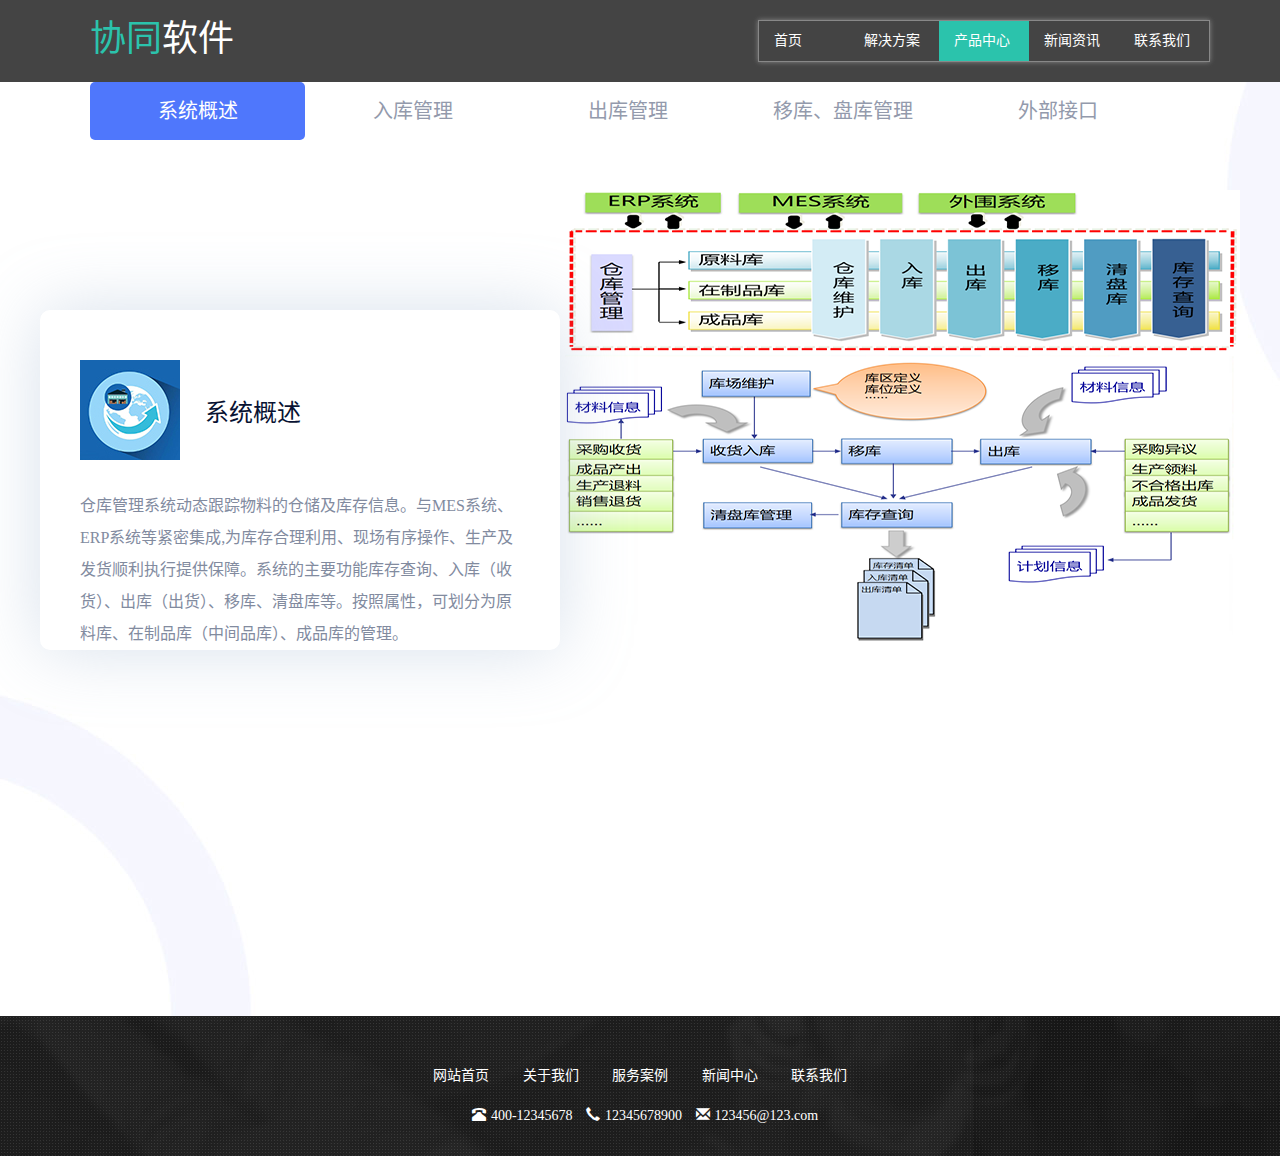
<file: Web/wmsProduct.html>
<!DOCTYPE HTML>
<html lang="zh-CN">
	<head>
		<title></title>
		<meta charset="utf-8" />
		<meta name="viewport" content="width=device-width, initial-scale=1, maximum-scale=1, user-scalable=no">
		<link rel="stylesheet" type="text/css" href="static/css/bootstrap.min.css"/>
		<link rel="stylesheet" type="text/css" href="static/css/main.css"/>
	<!-- 内容介绍 -->
		<title>一体化制造信息系统</title>
		<link rel="stylesheet" type="text/css" href="staticsProduct/css/style.css" />
		<script src="staticsProduct/js/jquery-1.11.0.js" type="text/javascript" charset="utf-8"></script>
	</head>
	<body>
		<nav class="navbar navbar-default">
			<div class="container">
				<a class="logo pull-left" href="#">
					<h1>协同<span>软件</span></h1>
				</a>
				<div class="navbar-header">
					<button type="button" class="navbar-toggle collapsed" data-toggle="collapse" data-target="#bs-example-navbar-collapse" aria-expanded="false">
				        <span class="sr-only">Toggle navigation</span>
				        <span class="icon-bar"></span>
				        <span class="icon-bar"></span>
				        <span class="icon-bar"></span>
				   </button>
				</div>
				<div class="collapse navbar-collapse " id="bs-example-navbar-collapse">
					<ul class="nav navbar-nav navbar-right">
						<li class="navBg"></li>
						<li>
							<a href="index.html">首页</a>
						</li>
						<li>
							<a href="mesProduct.html">解决方案</a>
						</li>
						<li class="active">
							<a href="wmsProduct.html">产品中心</a>
						</li>
						<li>
							<a href="newsCent.html">新闻资讯</a>
						</li>
						<li>
							<a href="contact.html">联系我们</a>
						</li>
					</ul>
				</div>
			</div>
		</nav>
		<!--space-->
<div>
<div class="case_box">
	<div class="category w1200">
		<ul>
			<li class="active">系统概述</li>
			<li>入库管理</li>
			<li>出库管理</li>
			<li>移库、盘库管理</li>
			<li>外部接口</li>
		</ul>
	</div>
	<div class="content w1200">
		<div class="cont active">
			<img class="bg" src="staticsProduct/images/wcase1.png" />
			<div class="info">
				<div class="title">
					<div class="logo"><img src="staticsProduct/images/wlogo1.jpg" /></div>
					<h4>系统概述</h4>
				</div>
				<p>仓库管理系统动态跟踪物料的仓储及库存信息。与MES系统、ERP系统等紧密集成,为库存合理利用、现场有序操作、生产及发货顺利执行提供保障。系统的主要功能库存查询、入库（收货）、出库（出货）、移库、清盘库等。按照属性，可划分为原料库、在制品库（中间品库）、成品库的管理。
</p>
			</div>
		</div>
		<div class="cont">
			<img class="bg" src="staticsProduct/images/wcase2.png" />
			<div class="info">
				<div class="title">
					<div class="logo"><img src="staticsProduct/images/wlogo2.jpg" /></div>
					<h4>入库管理</h4>
				</div>
				<p>系统可接收外部系统下发的入库单作业，或人工生成入库单进行入库作业,各业务产生的入库作业生成入库单后，仓库业务人员根据入库单确认实物与信息一致后，指定目标堆放位置。物料存放至目标位置后，在系统中记录物料最新的仓库库区库位信息并生成入库履历。入库物料的来源主要有：采购收货、生产入库、生产退料、销售退货等。</p>
			</div>
		</div>
		<div class="cont">
			<img class="bg" src="staticsProduct/images/wcase3.png" />
			<div class="info">
				<div class="title">
					<div class="logo"><img src="staticsProduct/images/wlogo3.jpg" /></div>
					<h4>出库管理</h4>
				</div>
				<p>接收外部系统下发的出库计划，或者手动生成出库单，仓库业务人员根据出库单信息（领料计划、发货计划等），选择计划中的物料进行出库操作。当物料出库完成时，在系统中记录物料库存信息并记录出库履历。出库主要有：采购异议出库、成品发货出库、不合格品出库、生产领料出库等。</p>
			</div>
		</div>
		<div class="cont">
			<img class="bg" src="staticsProduct/images/wcase4.png" />
			<div class="info">
				<div class="title">
					<div class="logo"><img src="staticsProduct/images/wlogo4.jpg" /></div>
					<h4>移库、盘库管理</h4>
				</div>
				<p>现场物料位置发生变化，可通过移库功能改变物料的仓库、库区或库位。盘库功能可实现现场实物和系统统计的比对，快速查询盘盈、盘亏信息。</p>
			</div>
		</div>
		<div class="cont">
			<img class="bg" src="staticsProduct/images/wcase5.png" />
			<div class="info">
				<div class="title">
					<div class="logo"><img src="staticsProduct/images/wlogo5.jpg" /></div>
					<h4>外部接口</h4>
				</div>
				<p>系统支持多种与外部系统接口方式，比如支持webservice方式，支持socket通讯方式等与MES，ERP等系统实现通信。</p>
			</div>
		</div>
	</div>
</div>
<!--选项卡-->
<script type="text/javascript">
	$(function() {
		$('.category ul li').click(function() {
			var i = $(this).index();
			$(this).addClass('active').siblings().removeClass('active');
			$('.content .cont').eq(i).addClass('active').siblings().removeClass('active');
		})
	});
</script>
</div>
		<footer>
			<nav>
				<ul>
					<li><a href="index.html">网站首页</a></li>
					<li><a href="about.html">关于我们</a></li>
					<li><a href="service.html">服务案例</a></li>
					<li><a href="news.html">新闻中心</a></li>
					<li><a href="contact.html">联系我们</a></li>
				</ul>
			</nav>
			<p>
				<span class="glyphicon glyphicon-phone-alt"></span>400-12345678
				<span class="glyphicon glyphicon-earphone"></span>12345678900
				<span class="glyphicon glyphicon-envelope"></span>123456@123.com
			</p>
		</footer>
		<script src="static/js/jquery.min.js" type="text/javascript" charset="utf-8"></script>
		<script src="static/js/bootstrap.min.js" type="text/javascript" charset="utf-8"></script>
		<script src="static/js/main.js" type="text/javascript" charset="utf-8"></script>
	</body>
</html>
</file>
<file: Web/static/css/main.css>
*{margin: 0; padding: 0; font-family: "Helvetica Neue", Helvetica, Arial, "PingFang SC", "Hiragino Sans GB", "Heiti SC", "Microsoft YaHei", "WenQuanYi Micro Hei", sans-serif;}
a:hover,a:active,a:link,a:visited{text-decoration: none;}
li{list-style: none;}
.padT80{padding-top: 80px;}
.padB80{padding-bottom: 80px;}
.navbar-default{background-color: #444; margin-bottom: 0; border:none; border-radius: 0; z-index: 99; transition: all .3s;}
.title h2{position: relative; padding:20px 0; text-align: center; color:#666;}
.title h2:after{width:50px; height: 2px; display: block; content: ""; background-color: #2FC1AC; margin-top: 20px; position: absolute; left: 50%; transform:translateX(-50%);}
.navbar-toggle{margin-top:20px; transition: all .3s;}
.scorllNavtol{margin-top:13px; transition: all .3s;}
.greyBg{background-color: #f5f5f5;}
/**/
.nav li{width:90px; }
.nav li a{padding-top:10px; padding-bottom: 10px; color: #FFFFFF !important;}
.logo h1{color: #2BC3AC; margin: 20px; transition: all .3s;}
.logo h1 span{color: #FFFFFF;}
.nav{position: relative; margin-top: 20px; margin-bottom: 20px; box-shadow: 0 0 5px #888; border:1px solid #888; transition: all .3s;}
.navBg{position: absolute !important; left: 0; height: 40px; background-color: #2BC3AC; transition: all .5s;}
.navbar-default .navbar-nav>.active>a, .navbar-default .navbar-nav>.active>a:hover, .navbar-default .navbar-nav>.active>a:focus{color: #FFFFFF; background-color: transparent; transition: all .5s;}
.scrollNav{margin-top:10px !important; margin-bottom: 10px !important; transition: all .3s;}
.scrollLogo h1{margin:15px !important; font-size: 28px; transition: all .3s;}
.scrollNavbar{background-color: rgba(0,0,0,0.5) !important; position: fixed; top:0; width:100%; transition: all .3s;}
/*banner*/
.carousel-control.left,.carousel-control.right{background-image: none; }

/*honor*/
.honty:hover{box-shadow: 0 0 10px #aaa; transition: all .5s; background-color: #FFFFFF;}
.honty{ border-radius: 5px;transition: all .5s; cursor: pointer;}
.honty>div{padding:25px 0 0;}
.ty{background-color: #2FC1AC; margin: auto; width:50px; height: 50px; text-align: center; border-radius: 50%;}
.ty span {color: #FFFFFF; font-size: 32px; line-height: 50px;}
.tycon{text-align: center; margin-top:30px;}
.tycon h3{font-size: 18px; color: #666; margin-top:10px;}
.honty .tycon p{color: #CCC;}
.honty>p{color: #666; padding:0 50px 50px; color:#888; line-height: 1.6;}
/*charactic*/
.charList{padding:20px; box-shadow: 0 0 10px #CCC; background-color: #F8FCFC;}
.charList h3{color:#2BC3AC; font-size: 26px; text-align: center;}
.charList li{z-index:10;border-bottom: solid 1px #eee; padding: 20px 10px; padding-left: 20px; color: #1FB19B; font-size: 15px; line-height: 30px; position: relative;}
.charList li p{margin: 0; margin-right: 70px; text-align: left;}
.charList li div{float: right;  border-radius: 15px;width:60px; text-align: center; height: 30px;vertical-align: middle;}
.charList li div span{ color: #FFFFFF; font-weight: bold;line-height: 30px; font-size: 16px;}
.charList li:after{z-index:-1;display: block; content: ""; width:60px; height: 30px; border-radius: 15px; background-color: #2FC1AC; position: absolute; top:20px; right:10px; transition: all .5s;}
.charList li:hover:after{top:0; right: 0; width:100%; height: 100%; border-radius:10px;}
.charList li:hover{color:#FFFFFF; transition: all .3s;}
.charList p a{padding:10px 20px; margin-top:20px; border: 1px solid #2BC3AC; border-radius: 30px; color: #2BC3AC; transition: all .3s;}
.charList p a:hover{padding:10px 30px;transition: all .3s; color: #FFFFFF; background-color: #2BC3AC;}
.charList p{text-align: center; margin-top: 30px;}
.charIntr{text-align: center; padding-top:40px;}
.charIntr p{line-height: 1.8; color: #888888; font-size: 15px; text-align: left; padding-bottom: 30px;}
.charIntr a{font-size: 15px; padding: 10px 20px; background-color: #E3F6F4; border-radius: 20px; color: #2FC1AC; transition: all .3s;}
.charIntr a:hover{transition: all .3s; background-color: #2FC1AC; color: #FFFFFF; padding:10px 30px;}
/*service*/
.service ul li{padding-bottom: 10px; transition: all .3s; cursor: pointer;}
.service ul li:hover{box-shadow: 0 0 10px #AAAAAA; transition: all .3s; background-color: #FFFFFF;}
.service ul li span{float: left; color: #2FC1AC; font-size: 32px; margin: 0; padding:30px 10px 10px; font-family: georgia;}
.service ul li div{margin-left: 70px;}
.service ul li p{font-size: 15px; line-height: 1.8; color: #888888; padding-top: 5px;}
.service ul li h3{margin-bottom: 0px; color: #2FC1AC;}
/*case*/
.case ul li{overflow: hidden;}
.case ul li img{width:100%; padding-bottom: 15px; transition: all .3s;}
.case ul li:hover img{transform: scale(1.5); transition: all .3s;}
/*news*/
.news h3{margin: 0;}
.news ul li{border-bottom: dashed 1px #CCCCCC; margin-top: 15px;}
.news ul li a div h3{ margin-right: 80px; color: #666; margin-bottom: 20px; font-size: 18px;}
.news ul li a div span{float: right; color: #888;}
.news ul li a:hover h3{color: #2FC1AC;}
.news ul li p{color: #888888;	overflow: hidden;text-overflow: ellipsis;display: -webkit-box;-webkit-line-clamp: 2;-webkit-box-orient: vertical;}
.newRec h3{color:#666;font-size: 18px; line-height: 1.5;}
.newRec a:hover h3{color: #2FC1AC; }
.newtim{padding:10px 0; margin: 0; color: #888;}
.newtim span{padding:0 5px;}
.newcon{line-height: 1.6; color: #888;overflow: hidden;text-overflow: ellipsis;display: -webkit-box;-webkit-line-clamp: 4;-webkit-box-orient: vertical;}
/*footer*/
footer{background:url(../images/footer.jpg); padding:40px 0 20px;}
footer nav ul{text-align: center;}
footer li{display: inline-block; text-align: center; padding:10px 0;}
footer li a{padding:5px 15px; color: #FFFFFF;}
footer li a:hover{color: #2FC1AC;}
footer p{text-align: center; color:#FFFFFF;}
footer p span{padding:0 5px 0 10px;}
footer p a{color: #FFFFFF;}
footer p a:hover{color: #2FC1AC;}

/*abPg*/
.abPg .banner img,.conPg .banner img,.serPg .banner img,.newsPg .banner img{width: 100%;}
.abIntr img{width:100%; position: relative; top:-20px;}
.abIntr>div{background-color: #2FC1AC;}
.abIntr h3,.abIntr p{color: #FFFFFF;}
.abIntr h3{margin-top: 100px;}
.abIntr p{line-height: 1.8; font-size: 16px; margin-bottom: 30px;}
/*conPg*/
.conPg .map iframe{width:100%; border: none; height: 300px; }
.address ul li{line-height: 1.8; font-size: 15px;}
.address ul li span{padding:0 10px; color: #2FC1AC;}
.address a.btn{background-color: #2FC1AC; padding:10px 30px; margin-top:20px; border: none;}
#name,#email,#text{width:calc(50% - 4px);  margin: 0; margin-bottom: 20px; height: 30px; line-height: 30px; padding-left: 10px; border:1px solid #CCC;}
#text{width:100%;}
.map{position: relative;}
.map .loader{position: absolute; top:50%; left: 50%; transform: translate(-50%,-50%);}
textarea{width:100%; padding-left: 10px; line-height: 1.8; border:1px solid #CCC;}
input:focus,textarea:focus{
    border-color: rgba(102,175,233,.6);
    outline: 0;
    -webkit-box-shadow: inset 0 1px 1px rgba(0,0,0,.075),0 0 8px rgba(102,175,233,.6);
    box-shadow: inset 0 1px 1px rgba(0,0,0,.075),0 0 8px rgba(102,175,233,.6)
	}
/*newsPg*/
.newsTime {width:80px; float: left; padding-left: 10px;}
.newsTime p{font-size: 28px; color: #555;}
.newsTime span{line-height: 30px; color: #777;}
.newsTitle{margin-left: 100px; padding-right: 10px;}
.newsTitle h3{color: #666; font-size: 20px; margin-top:5px;overflow: hidden;text-overflow: ellipsis;display: -webkit-box;-webkit-line-clamp: 1;-webkit-box-orient: vertical;}
.newsTitle p{line-height: 1.8; font-size: 15px; color: #888;overflow: hidden;text-overflow: ellipsis;display: -webkit-box;-webkit-line-clamp: 2;-webkit-box-orient: vertical;}
.newsList li a:hover h3{color: #2FC1AC;}
.newsList li{padding:20px; border-bottom: 1px dashed #CCC;}
.newsList li:last-child{border: none;}
.newdetcon{text-align: center;}
.newdetcon img{padding:30px 0;}
.newdetitle{color: #666; text-align: center;}
.newdetime{padding-top: 10px;}
.newdetime span{padding:0 10px; color: #888;}
.newdetcon p{line-height: 1.8; font-size: 16px; color: #777; text-align: left;}
.pager li a{color:#888;}
.pager li:hover a{background-color: #2FC1AC; color: #FFFFFF; border-color: #2FC1AC;}
/*responsive*/
@media (min-width:769px) and (max-width: 992px) {
	.abIntr h3{margin-top: 40px;}
}
@media only screen and (max-width: 768px) {
	.newRec{margin-top:20px; margin-bottom: 30px;}
	.nav li{width:100%; }
	.abIntr h3{margin-top: 10px;}
	.nav{border: none; box-shadow: none;}
	.navbar-collapse{border-color: #888 !important;}
}
</file>
<file: Web/css/style.css>
body{margin:0;padding:0;font-family:arial,tahoma,'Microsoft Yahei','\5b8b\4f53',sans-serif;;}


.top-bar{background-color:#f3f3f3;text-align:center;padding:2.5em;}
a{padding-bottom:3px;color:white;text-decoration:none;}
ul{list-style:none;padding:0;margin:0;}
li{text-align:center;}

.nav-bar{position:relative;z-index:1000;overflow:hidden;min-width:900px;height:45px;}
.nav-bar:hover{overflow:visible;-webkit-transition:all 0.5s ease;transition:all 0.5s ease;}
.nav-bg{position:absolute;width:100%;height:272px;background:#24619c;background:rgba(36,97,158,.95);-webkit-transition:.3s;transition:.3s;z-index:9999;}
.nav-top{height:43px;border-top:1px solid #5895d5;border-bottom:1px solid #3b92e9;background:#459df5;}
.nav-content{position:absolute;width:80%;left:10%;}
.nav-content-box{position:absolute;top:0;left:0;width:100%;}
.nav-content-box>li{float:left;line-height:43px;}
.nav-content-box>li:hover{background:#19508b;}
.nav-content-box>li>span>a{display:block;width:100%;margin:0;height:41px;line-height:41px;}
.nav-content-box>li:hover>span>a{background:#338ce6;}
ul>li.index,ul>li.cat,ul>li.special,ul>li.user,ul>li.cooperation,ul>li.mobile{width:120px;}
ul>li.index{height:43px;}
ul.nav-content-box>li>ul{border-right:solid 1px #3a6fa2;margin:10px 0 6px}
ul.nav-content-box>li>ul:after{visibility:hidden;display:block;font-size:0;content:" ";clear:both;height:0}
.nav-content-box>li:hover>ul{border-right:none;padding-right:1px;}
ul.nav-content-box>li>ul>li{float:left;width:100%;line-height:2;text-align:center;}
ul.nav-content-box>li.cat>ul>li{width:49%;}
ul.nav-content-box>li>ul>li>a{display:block;width:100%;}
</file>
<file: Web/demo.css>
*{
	margin: 0;
	padding: 0;
}
a{
	text-decoration: none;
}
#wrap{
	width: 1008px;
	height: 574px;
	margin: 100px auto;
}
#wrap ul li .a1 img{
	width: 474px;
	height: 267px;
}
#wrap ul li{
	width: 474px;
	height: 267px;
	list-style: none;
	position: relative;
	float: left;
	overflow: hidden;
	margin: 5px;
} 
#wrap ul li .a1 .divA{
	position: absolute;
	bottom: 0;
	left: 0;
	width: 434px;
	height: 46px;
	padding: 10px 20px;
	background: #fafafa;
}
#wrap ul li .a1 .divA>.p1{
	width: 312px;
	height: 25px;
	font-size: 18px;
    line-height: 25px;
    color: #666;
}
#wrap ul li .a1 .divA>.p2{
	width: 312px;
	height: 21px;
    font-size: 14px;
    color: #b4b4b4;
    line-height: 20px;
    white-space: nowrap;
    overflow: hidden;
    text-overflow: ellipsis;
}
#wrap ul li .a1 .divA>.p3{
	position: absolute;
	right: 0;
	bottom: 12px;
	width: 108px;
	height: 28px;
	color: #f60;
}
#wrap ul li .a1 .divA>.p3>span{
	font-size: 24px;
	font-weight:800;
}
/*遮罩*/
#wrap ul li .a2{
	position: absolute;
	top: 0;
	left:-474PX;
	width: 474px;
	height: 267px;
	text-align: center;
	color: white;
	background: rgba(0,0,0,0.5);
	transition: all 0.2s;  
} 
#wrap ul li .a2 .p4{
	width: 474px;
	text-align: center;
	position: absolute;
	top: 34px;
	left: -474px;
	color: #ffe605;
	font-size: 24px;
    font-weight: bold;
    transition: all 0.2s 0.1s ease-out ;  
}
#wrap ul li .a2 .p5{
	width: 474px;
	text-align: center;
	line-height:20px ;
	position: absolute;
	top: 65px;
	left: -474px;
	margin: 30px  0 10px;
	font-size: 14px;
    color: white;
    transition: all 0.2s 0.2s ease-out ;  
}
#wrap ul li .a2 .p6{
	position: absolute;
	top: 140px;
	left: 175px;
	transform: scale(1.4);
	transition: all 0.3s 0.2s ;
}
#wrap ul li .a2 .p6 span{
	font-family: Arial;
    font-size: 36px;
    font-weight: 700;
    color: white;
}
#wrap ul li .a2 .p7{
	position: absolute;
	bottom:-50px;
	left: 145px;
	width: 160px;
	height: 38px;
	line-height: 38px;
	border-radius: 20px;
	margin: 10px auto;
	border: 1px solid;
	transition: all 0.2s 0.5s ;
}
</file>
<file: Web/staticsProduct/css/style.css>
* {
	margin: 0;
	padding: 0;
	font-family: "microsoft yahei";
}

img {
	border: none;
}

a {
	text-decoration: none;
}

ol,
ul {
	list-style: none;
}

div {
	display: block;
}

.w1200 {
	width: 1200px;
	margin: 0 auto;
	position: relative;
}

.case_box {
	background: url(../images/case_bg.jpg) no-repeat center top;
	height: 934px;
}

.case_box h3 {
	color: #081232;
	font-weight: normal;
	font-size: 42px;
	padding-top: 80px;
	padding-bottom: 60px;
	text-align: center;
}

.case_box .category ul {
	padding-left: 50px;
	padding-bottom: 40px;
	display: block;
	height: auto;
	overflow: hidden;
}

.case_box .category ul li {
	float: left;
	font-size: 20px;
	text-align: center;
	width: 215px;
	height: 58px;
	line-height: 58px;
	color: #939aac;
	border-radius: 5px;
	cursor: pointer;
}

.case_box .category ul li.active {
	color: #fff;
	background: #4f77fc;
}

.case_box .content {
	padding-left: 50px;
}

.case_box .content .cont {
	height: 650px;
	display: none;
}

.case_box .content .cont.active {
	display: block;
}

.case_box .content .cont img.bg {
	position: absolute;
	right: 0;
	top: 0;
}

.case_box .content .cont .info {
	position: absolute;
	width: 520px;
	height: 340px;
	background: #fff;
	box-shadow: 0px 0px 70px rgba(157, 179, 208, 0.4);
	left: 0;
	top: 120px;
	padding: 50px 40px 0;
	border-radius: 10px;
}

.case_box .content .cont .info .title .logo {
	float: left;
	padding-right: 25px;
}

.case_box .content .cont .info .title:after {
	content: "";
	display: block;
	width: 0;
	height: 0;
	clear: both;
}

.case_box .content .cont .info .title h4 {
	float: left;
	padding-top: 30px;
	font-size: 24px;
	color: #081232;
}

.case_box .content .cont .info p {
	font-size: 16px;
	line-height: 32px;
	padding-top: 30px;
	color: #828b9f;
}
</file>
<file: Web/statics/css/style.css>
* {
	margin: 0;
	padding: 0;
	font-family: "microsoft yahei";
	box-sizing: border-box;
	font-weight: normal;
}

a {
	text-decoration: none;
	color: #999;
}

ul {
	list-style: none;
}

img {
	border: none;
}

.bg-grey {
	background-color: #f2f2f4;
	width: 100%;
	height: auto;
	padding: 76px 0;
}

.content {
	width: 1200px;
	margin: 0 auto;
	height: auto;
}

h2.title {
	text-align: center;
	font-size: 24px;
	color: #333;
	line-height: 24px;
	padding-bottom: 24px;
	position: relative;
}

h2.title:after {
	position: absolute;
	left: 50%;
	width: 46px;
	height: 1px;
	margin-left: -23px;
	background-color: #0c9;
	bottom: 0;
	content: '';
}

p.subtitle {
	margin-top: 18px;
	text-align: center;
	font-size: 16px;
	color: #666;
	line-height: 30px;
}

.tab-block {
	width: 1200px;
	height: 580px;
	margin: 50px auto 0;
	background-color: #FFF;
	border: 1px solid #e5e5e5
}

.tab-block.information-tab {
	height: 430px
}

.tab-block.information-tab .tabs {
	height: 380px
}

.tab-block .tab-buttons {
	width: 100%;
	height: 50px;
	background-color: #fafafa
}

.tab-block .tab-buttons .tab-button {
	width: 33.33%;
	float: left;
	height: 50px;
	text-align: center;
	font-size: 16px;
	color: #999;
	line-height: 50px;
	position: relative;
	cursor: pointer
}

.tab-block .tab-buttons .tab-button.cur {
	background-color: #fff;
	color: #333
}

.tab-block .tab-buttons .tab-button.cur:after {
	content: '';
	position: absolute;
	top: -1px;
	left: 0;
	width: 100%;
	height: 2px;
	background-color: #1183ff
}

.tab-block .tabs {
	width: 100%;
	height: 528px
}

.tab-block .tabs .tab-item {
	width: 100%;
	height: 100%;
	padding: 20px;
	display: none
}

.tab-block .tabs .tab-item.active {
	display: block
}

.information-tab .information-left {
	width: 500px;
	height: 340px;
	overflow: hidden;
	position: relative;
	float: left;
}

.information-tab .information-left img {
	width: 100%;
	height: auto
}

.information-tab .information-left .left-bottom {
	position: absolute;
	bottom: 0;
	left: 0;
	width: 100%;
	height: 48px;
	line-height: 48px;
	background-color: rgba(0, 0, 0, .5);
	z-index: 2;
	color: #fff;
	padding: 0 14px
}

.information-tab .information-left .left-bottom .article-title {
	font-size: 18px;
	width: 400px;
	float: left;
}

.information-tab .information-left .left-bottom .article-time {
	font-size: 14px;
	float: right;
}

.information-tab .information-right {
	width: 640px;
	height: 340px;
	float: right;
}

.information-tab .information-right .article-list {
	padding-top: 20px
}

.information-tab .information-right .article-list .article-link {
	display: block;
	padding: 0 20px
}

.information-tab .information-right .article-list .article-link .article-head span {
	display: inline-block;
	vertical-align: middle
}

.information-tab .information-right .article-list .article-number {
	width: 20px;
	height: 20px;
	text-align: center;
	line-height: 20px;
	color: #fff;
	background-color: #999;
	font-size: 14px
}

.information-tab .information-right .article-list .article-title {
	font-size: 16px;
	color: #333;
	line-height: 20px;
	margin-left: 14px;
	width: 450px;
	overflow: hidden;
	text-overflow: ellipsis;
	white-space: nowrap
}

.information-tab .information-right .article-list .article-time {
	float: right;
	font-size: 12px;
	color: #999;
	line-height: 20px
}

.information-tab .information-right .article-list .article-content {
	margin-top: 10px;
	padding-left: 44px;
	width: 450px;
	font-size: 14px;
	color: #666;
	line-height: 26px;
	display: none
}

.information-tab .information-right .article-list .article-content p {
	height: 52px;
	overflow: hidden;
	text-overflow: ellipsis;
	display: -webkit-box;
	-webkit-line-clamp: 2;
}

.information-tab .information-right .article-list:nth-of-type(1) .article-number,
.information-tab .information-right .article-list:nth-of-type(2) .article-number,
.information-tab .information-right .article-list:nth-of-type(3) .article-number {
	background-color: #333
}

.information-tab .information-right .article-list.current .article-link {
	background-color: #fafafc;
	padding: 20px
}

.information-tab .information-right .article-list.current .article-number {
	background-color: #0c9!important
}

.information-tab .information-right .article-list.current .article-title {
	color: #0c9
}

.information-tab .information-right .article-list.current .article-content {
	display: block
}

.question-icon {
	width: 16px;
	height: 16px;
	display: inline-block;
	vertical-align: middle;
	background: url(../images/question-icon.png) center no-repeat;
	-ms-background-size: 16px 16px;
	background-size: 16px 16px;
}
</file>
